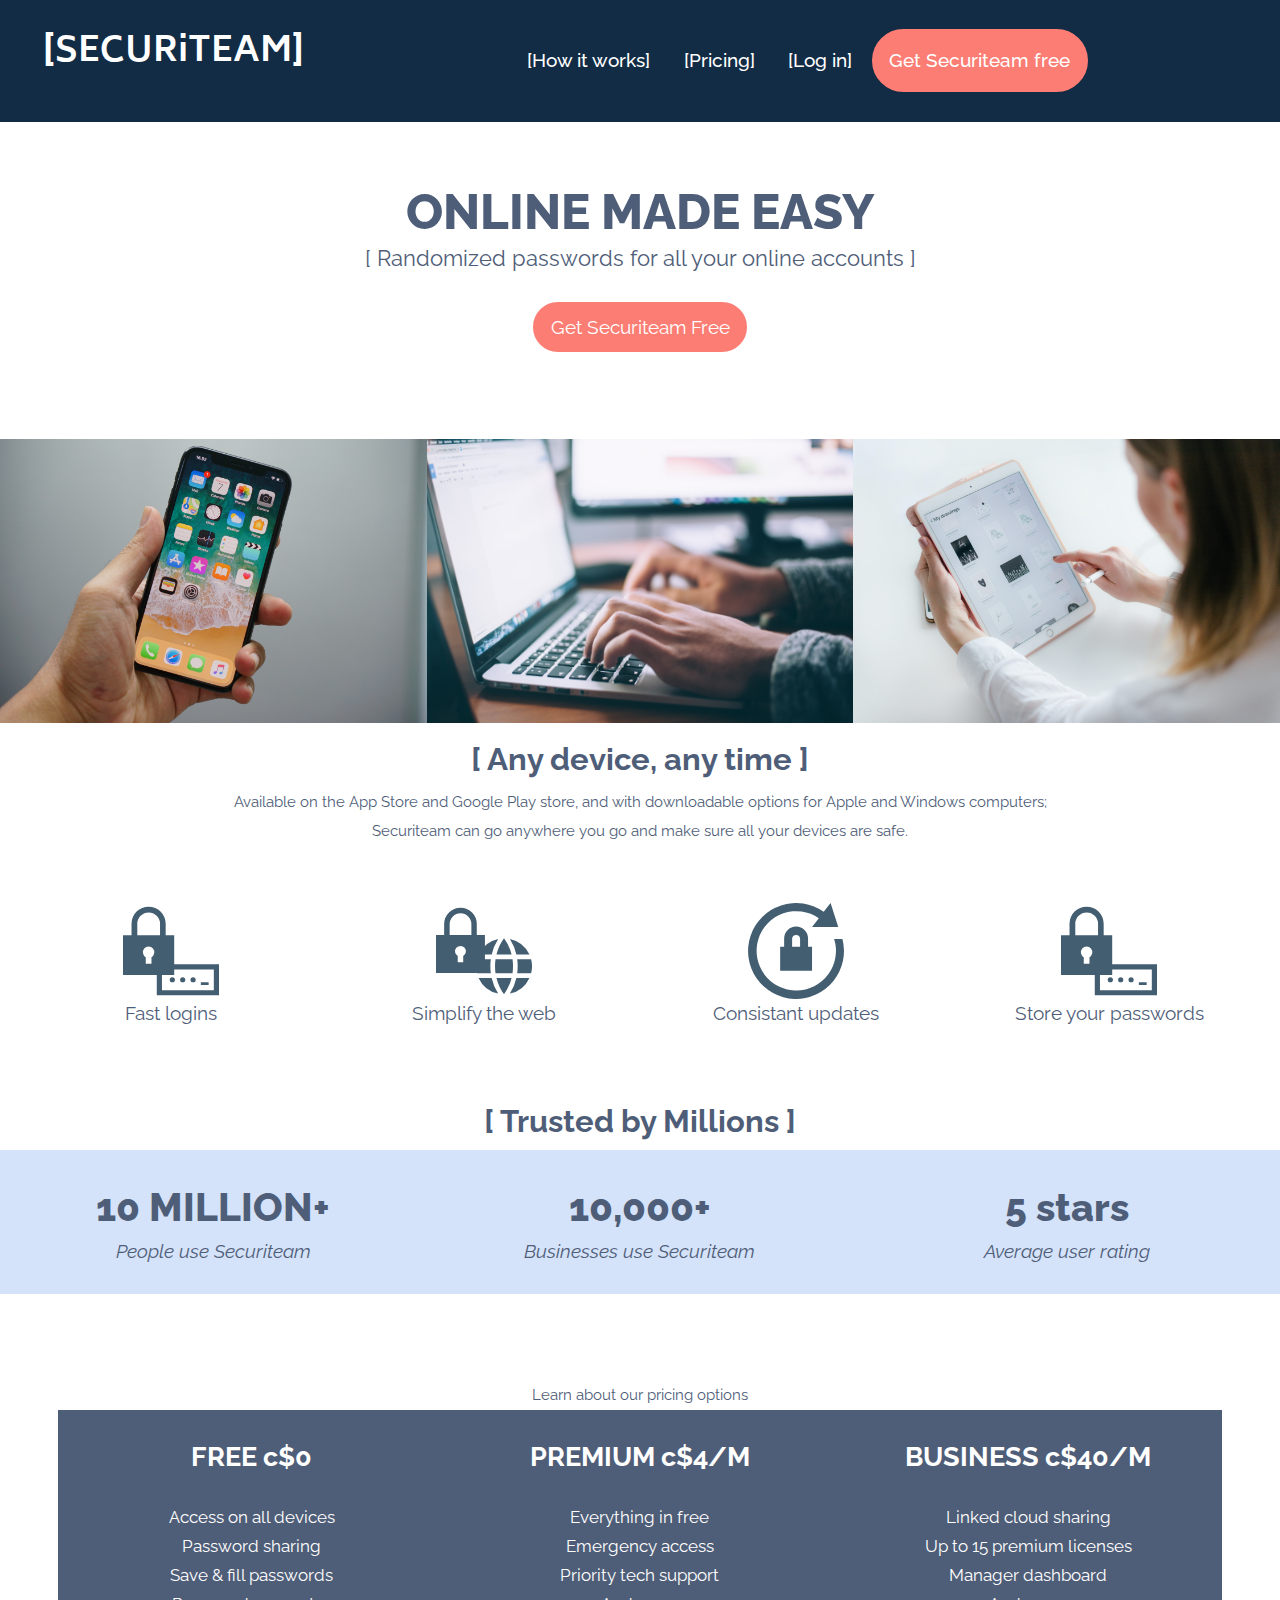
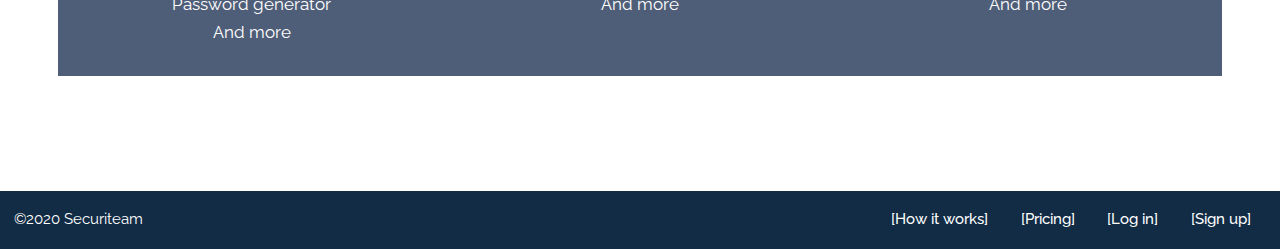
<file: index.html>
<!DOCTYPE html>
<html lang="en-ca">
<head>
  <meta charset="utf-8">
  <title>Homepage</title>
  <link href="css/modules.css" rel="stylesheet">
  <link href="css/grid.css" rel="stylesheet">
  <link href="css/type.css" rel="stylesheet">
  <link href="css/main.css" rel="stylesheet">
  <link href="https://fonts.googleapis.com/css?family=Biryani:400,900|Raleway:300,400,400i,500,700,700i,800,800i&display=swap" rel="stylesheet">
  <meta name="viewport" content="width=device-width,initial-scale=1">
</head>
<body>

  <ul class="skip-links">
    <li><a href="#main">Jump to main content</a></li>
    <li><a href="#nav">Jump to main navigation</a></li>
    <li><a href="#footer">Jump to footer</a></li>
  </ul>

  <header role="banner" class="text-center section-dark masthead grid push-2">
    <div class="island-1-2 toplogo unit xs-1 s-1 m-1-3 l-1-4">
      <h1 class="logo push pad-t-1-2 gutter exa"><a class="dec-rem current homepage" href="index.html">[SECURiTEAM]</a></h1>
    </div>
    <nav role="navigation" id="nav" tabindex="0" class="pad-t unit xs-1 s-1 m-2-3 l-3-4">
      <ul class="nav list-group list-group-inline">
        <li class="btn-ghost island-1-2"><a href="how-it-works.html">[How it works]</a></li>
        <li class="btn-ghost island-1-2"><a href="#">[Pricing]</a></li>
        <li class="btn-ghost island-1-2"><a href="#">[Log in]</a></li>
        <li class="firstbtn island-1-2 btn"><a class="signup" href="sign-up.html">Get Securiteam free</a></li>
      </ul>
    </nav>
  </header>

  <main role="main" id="main" tabindex="0">
    <div class="text-center push">
      <h2 class="ome nina push-0">ONLINE MADE EASY</h2>
      <h2 class="mega">[ Randomized passwords for all your online accounts ]</h2>
      <div class="push-2">
        <p class="btn"><a class="dec-rem" href="sign-up.html">Get Securiteam Free</a></p>
      </div>
    </div>

    <div class="grid pad-t">
      <img class="mid-row img-flex unit xs-1 s-1 m-1-3 l-1-3" src="images/iphone-hand.jpg" alt="" aria-details="devices">
      <img class="mid-row img-flex unit xs-1-2 s-1-2 m-1-3 l-1-3" src="images/mac-user.jpg" alt="" aria-details="devices">
      <img class="mid-row img-flex unit xs-1-2 s-1-2 m-1-3 l-1-3" src="images/ipad-woman.jpg" alt="" aria-details="devices">
    </div>

    <div id="devices" class="mid-para text-center island-1-2">
      <h3 class="peta push-1-4">[ Any device, any time ]</h3>
      <p class="micro push-0">Available on the App Store and Google Play store, and with downloadable options for Apple and Windows computers;</p>
      <p class="micro">Securiteam can go anywhere you go and make sure all your devices are safe.</p>
    </div>

    <div class="text-center island-1-2 push grid">
      <div class="unit xs-1-2 s-1-2 m-1-4 l-1-4">
        <i class="icon i-96"><img src="icons/password-management.svg" alt=""></i>
        <p>Fast logins</p>
      </div>
      <div class="unit xs-1-2 s-1-2 m-1-4 l-1-4">
        <i class="icon i-96"><img src="icons/secure-web.svg" alt=""></i>
        <p>Simplify the web</p>
      </div>
      <div class="unit xs-1-2 s-1-2 m-1-4 l-1-4">
        <i class="icon i-96"><img src="icons/updates.svg" alt=""></i>
        <p>Consistant updates</p>
      </div>
      <div class="unit xs-1-2 s-1-2 m-1-4 l-1-4">
        <i class="icon i-96"><img src="icons/password-management.svg" alt=""></i>
        <p>Store your passwords</p>
      </div>
    </div>

    <div class="text-center">
      <h3 class="peta push-1-4">[ Trusted by Millions ]</h3>
      <div class="grid">
        <div class="island unit xs-1 s-1 m-1-3 l-1-3 reviews">
          <h4 class="push-0 zetta">10 MILLION+</h4>
          <p class="push-0 reviewbody">People use Securiteam</p>
        </div>
        <div class="island unit xs-1 s-1 m-1-3 l-1-3 reviews">
          <h4 class="push-0 zetta">10,000+</h4>
          <p class="push-0 reviewbody">Businesses use Securiteam</p>
        </div>
        <div class="island unit xs-1 s-1 m-1-3 l-1-3 reviews">
          <h4 class="push-0 zetta">5 stars</h4>
          <p class="push-0 reviewbody">Average user rating</p>
        </div>
      </div>
    </div>

  </main>

  <section class="push-2 island-2">
    <div class="text-center">
      <p class="micro push-0 pad-t">Learn about our pricing options</p>
      <div class="grid pricing">
        <div class="island unit xs-1 s-1 m-1-3 l-1-3 pricing-option">
          <h5 class="tera"><strong>FREE</strong> c$0</h5>
          <ol class="push-0 list-group">
            <li class="milli">Access on all devices</li>
            <li class="milli">Password sharing</li>
            <li class="milli">Save & fill passwords</li>
            <li class="milli">Password generator</li>
            <li class="milli">And more</li>
          </ol>
        </div>
        <div class="island unit xs-1 s-1 m-1-3 l-1-3 pricing-option">
          <h5 class="tera"><strong>PREMIUM</strong> c$4/M</h5>
          <ol class="push-0 list-group">
            <li class="milli">Everything in free</li>
            <li class="milli">Emergency access</li>
            <li class="milli">Priority tech support</li>
            <li class="milli">And more</li>
          </ol>
        </div>
        <div class="island unit xs-1 s-1 m-1-3 l-1-3 pricing-option">
          <h5 class="tera"><strong>BUSINESS</strong> c$40/M</h5>
          <ol class="push-0 list-group">
            <li class="milli">Linked cloud sharing</li>
            <li class="milli">Up to 15 premium licenses</li>
            <li class="milli">Manager dashboard</li>
            <li class="milli">And more</li>
          </ol>
        </div>
      </div>
    </div>
  </section>

  <footer role="contentinfo" id="footer" tabindex="0" class="footer section-dark micro island-1-2 grid">
    <div class="unit xs-1 s-1 m-1-2 l-1-2">
      <p class="copyright push-0">©2020 Securiteam</p>
    </div>
    <nav class="nav-footer unit xs-1 s-1 m-1-2 l-1-2">
      <ul class="nav list-group list-group-inline">
        <li class="gutter-1-2"><a href="how-it-works.html">[How it works]</a></li>
        <li class="gutter-1-2"><a href="#">[Pricing]</a></li>
        <li class="gutter-1-2"><a href="#">[Log in]</a></li>
        <li class="gutter-1-2"><a href="sign-up.html">[Sign up]</a></li>
      </ul>
    </nav>
  </footer>

</body>
</html>
</file>
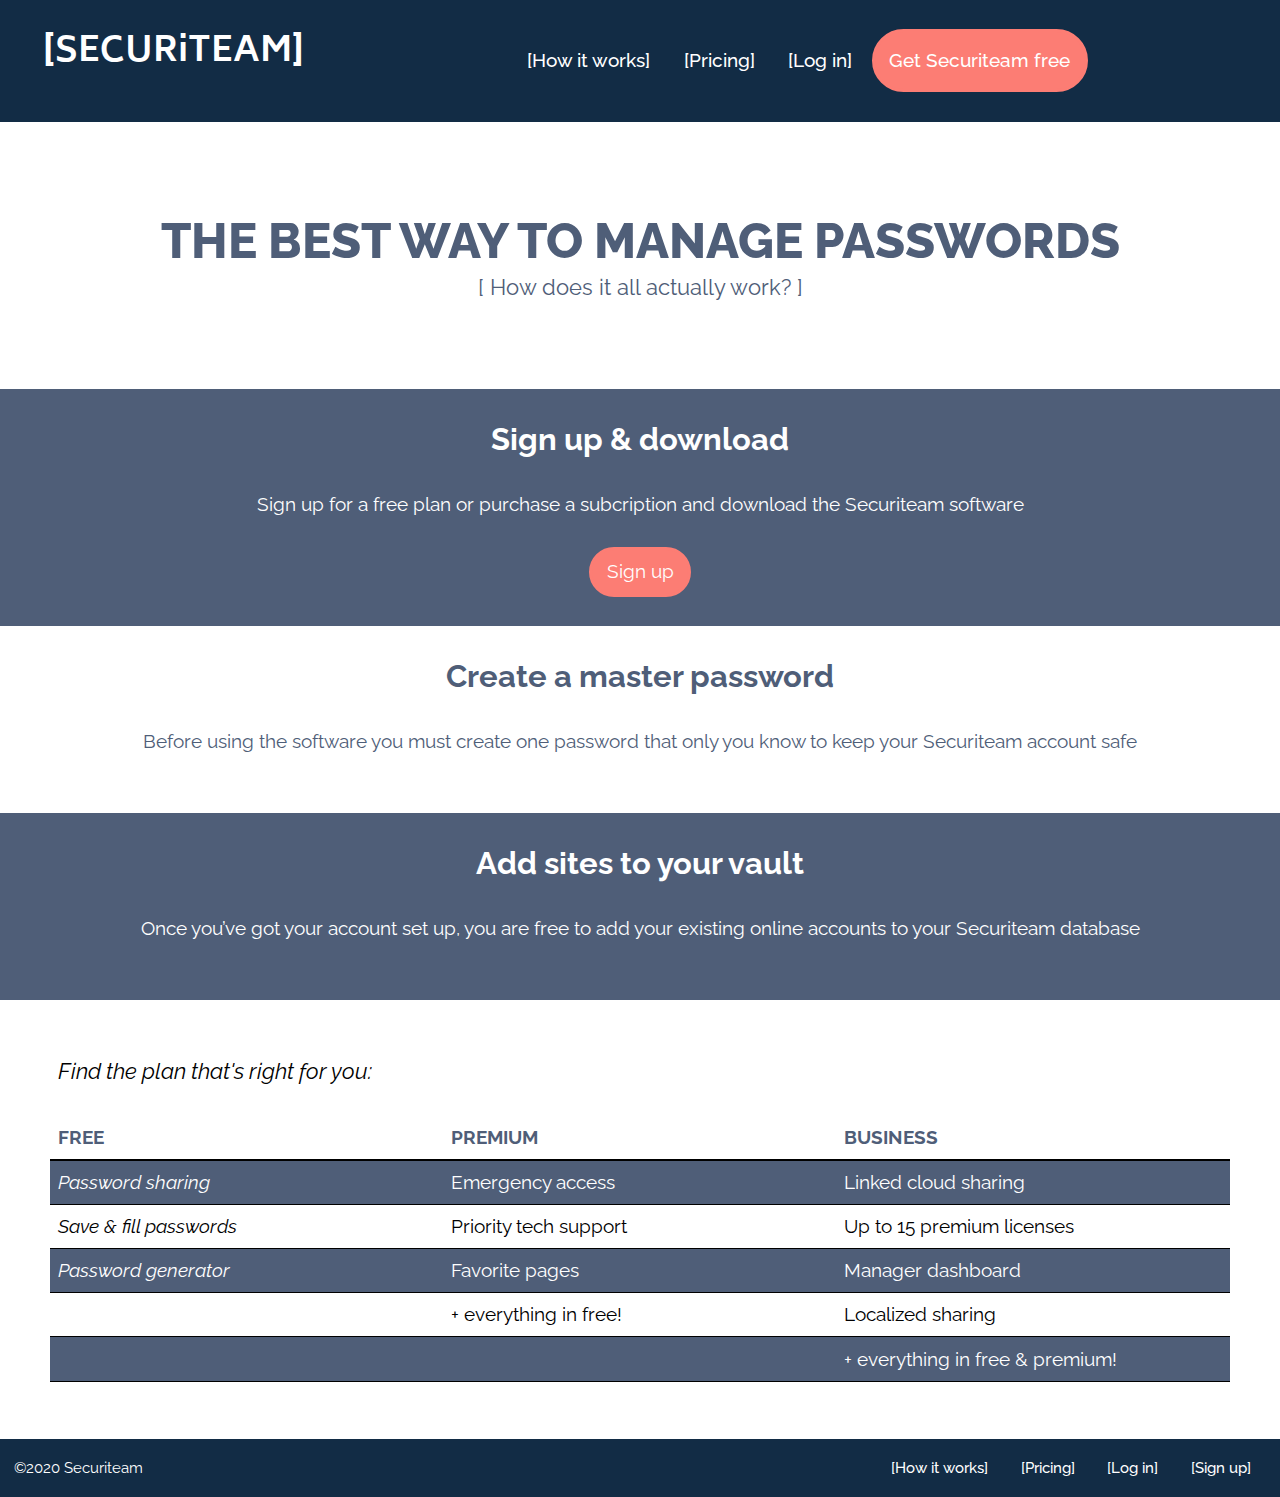
<file: how-it-works.html>
<!DOCTYPE html>
<html lang="en-ca">
<head>
  <meta charset="utf-8">
  <title>How it works</title>
  <link href="css/modules.css" rel="stylesheet">
  <link href="css/grid.css" rel="stylesheet">
  <link href="css/type.css" rel="stylesheet">
  <link href="css/main.css" rel="stylesheet">
  <link href="https://fonts.googleapis.com/css?family=Biryani:400,900|Raleway:300,400,400i,500,700,700i,800,800i&display=swap" rel="stylesheet">
  <meta name="viewport" content="width=device-width,initial-scale=1">
</head>
<body>

  <header role="banner" class="text-center section-dark masthead grid push-2">
    <div class="island-1-2 toplogo unit xs-1 s-1 m-1-3 l-1-4">
      <h1 class="logo push pad-t-1-2 gutter exa"><a class="dec-rem current homepage" href="index.html">[SECURiTEAM]</a></h1>
    </div>
    <nav role="navigation" class="pad-t unit xs-1 s-1 m-2-3 l-3-4">
      <ul class="nav list-group list-group-inline">
        <li class="btn-ghost island-1-2"><a href="how-it-works.html">[How it works]</a></li>
        <li class="btn-ghost island-1-2"><a href="#pricing">[Pricing]</a></li>
        <li class="btn-ghost island-1-2"><a href="#login">[Log in]</a></li>
        <li class="firstbtn island-1-2 btn"><a class="signup" href="sign-up.html">Get Securiteam free</a></li>
      </ul>
    </nav>
  </header>

  <main class="text-center">
    <div class="island push">
      <h2 class="ome nina push-0">THE BEST WAY TO MANAGE PASSWORDS</h2>
      <h2 class="mega">[ How does it all actually work? ]</h2>
    </div>
    <div>
      <div class="island blue-back">
        <h3 class="peta white">Sign up & download</h3>
        <p class="white">Sign up for a free plan or purchase a subcription and download the Securiteam software</p>
        <p class="btn"><a class="dec-rem" href="sign-up.html">Sign up</a></p>
      </div>
      <div class="island white-back">
        <h3 class="peta">Create a master password</h3>
        <p>Before using the software you must create one password that only you know to keep your Securiteam account safe</p>
      </div>
      <div class="island blue-back white">
        <h3 class="peta white">Add sites to your vault</h3>
        <p class="white">Once you’ve got your account set up, you are free to add your existing online accounts to your Securiteam database</p>
      </div>
    </div>

    <div class="pad-t-2 pad-b-2 gutter-2 table-wrapper scrollable">
      <table class="push-0">
        <caption class="mega">Find the plan that's right for you:</caption>
        <thead>
          <tr>
            <th class="free" scope="col">FREE</th>
            <th class="premium" scope="col">PREMIUM</th>
            <th class="business" scope="col">BUSINESS</th>
          </tr>
        </thead>
        <tbody>
          <tr>
            <th class="not-bold italic" scope="row">Password sharing</th>
            <td>Emergency access</td>
            <td>Linked cloud sharing</td>
          </tr>
          <tr>
            <th class="not-bold italic" scope="row">Save & fill passwords</th>
            <td>Priority tech support</td>
            <td>Up to 15 premium licenses</td>
          </tr>
          <tr>
            <th class="not-bold italic" scope="row">Password generator</th>
            <td>Favorite pages</td>
            <td>Manager dashboard</td>
          </tr>
          <tr>
            <th class="not-bold italic" scope="row"></th>
            <td>+ everything in free!</td>
            <td>Localized sharing</td>
          </tr>
          <tr>
            <th class="not-bold italic" scope="row"></th>
            <td></td>
            <td>+ everything in free & premium!</td>
          </tr>
        </tbody>
      </table>
    </div>

  </main>

  <footer class="footer section-dark micro island-1-2 grid">
    <div class="unit xs-1 s-1 m-1-2 l-1-2">
      <p class="copyright push-0">©2020 Securiteam</p>
    </div>
    <nav class="nav-footer unit xs-1 s-1 m-1-2 l-1-2">
      <ul class="nav list-group list-group-inline">
        <li class="gutter-1-2"><a href="tour.html">[How it works]</a></li>
        <li class="gutter-1-2"><a href="#">[Pricing]</a></li>
        <li class="gutter-1-2"><a href="#">[Log in]</a></li>
        <li class="gutter-1-2"><a href="sign-up.html">[Sign up]</a></li>
      </ul>
    </nav>
  </footer>

</body>
</html>
</file>
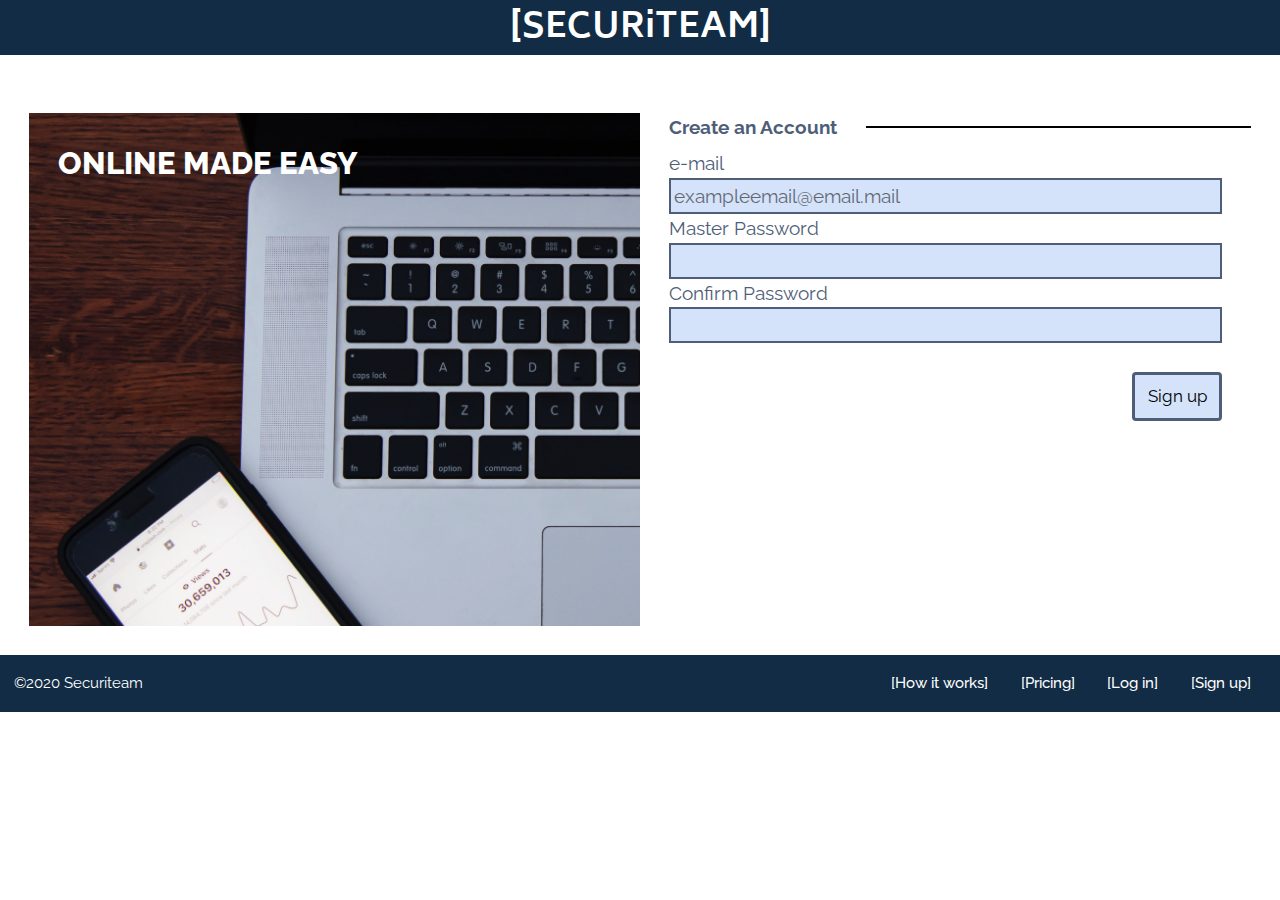
<file: sign-up.html>
<!DOCTYPE html>
<html lang="en-ca">
<head>
  <meta charset="utf-8">
  <title>Sign up</title>
  <link href="css/modules.css" rel="stylesheet">
  <link href="css/grid.css" rel="stylesheet">
  <link href="css/type.css" rel="stylesheet">
  <link href="css/main.css" rel="stylesheet">
  <link href="https://fonts.googleapis.com/css?family=Biryani:400,900|Raleway:300,400,400i,500,700,700i,800,800i&display=swap" rel="stylesheet">
  <meta name="viewport" content="width=device-width,initial-scale=1">
</head>
<body>

  <header class="section-dark masthead">
    <div>
      <h1><a class="logo dec-rem current homepage" href="index.html">[SECURiTEAM]</a></h1>
    </div>
  </header>

  <main>
    <div class="sign-up-page grid island">
      <div class="psr unit xs-0 s-0 m-1-2 l-1-2">
        <img class="simage img-flex" src="images/sign-up.jpg" alt="">
        <h2 class="ome white psa">ONLINE MADE EASY</h2>
      </div>
      <div class="unit xs-1 s-1 m-1-2 l-1-2">
        <fieldset class="max-length">
          <legend class="gutter">Create an Account</legend>
          <form class="push-0" method="POST" action="https://formspree.io/bren0241@algonquinlive.com">
            <div class="gutter">
              <label for="email">e-mail</label>
              <input id="email" type="email" placeholder="exampleemail@email.mail" name="email" required>
            </div>
            <div class="gutter">
              <label for="password">Master Password</label>
              <input id="password" type="password" required>
            </div>
            <div class="gutter">
              <label for="text">Confirm Password</label>
              <input id="text" type="text" required>
            </div>
            <div class="text-right island">
              <button class="endbtn btn-light milli" type="submit">Sign up</button>
            </div>
            <input type="hidden" name="_subject" value="submit">
          </form>
        </fieldset>
      </div>
    </div>
  </main>

  <footer class="footer section-dark micro island-1-2 grid">
    <div class="unit xs-1 s-1 m-1-2 l-1-2">
      <p class="copyright push-0">©2020 Securiteam</p>
    </div>
    <nav class="nav-footer unit xs-1 s-1 m-1-2 l-1-2">
      <ul class="nav list-group list-group-inline">
        <li class="gutter-1-2"><a href="tour.html">[How it works]</a></li>
        <li class="gutter-1-2"><a href="#">[Pricing]</a></li>
        <li class="gutter-1-2"><a href="#">[Log in]</a></li>
        <li class="gutter-1-2"><a href="sign-up.html">[Sign up]</a></li>
      </ul>
    </nav>
  </footer>

</body>
</html>
</file>
<file: css/modules.css>
/*
 * Modulifier || Code released under the UNLICENSE
 * Code under other copyrights & licenses listed below.
 * https://modulifier.web-dev.tools/#responsive;images;list-group;embed;media-object;icons;hidden;positioning;nice-lists;forms;buttons;accessibility;print
 */

@-moz-viewport { width: device-width; scale: 1; }
@-ms-viewport { width: device-width; scale: 1; }
@-o-viewport { width: device-width; scale: 1; }
@-webkit-viewport { width: device-width; scale: 1; }
@viewport { width: device-width; scale: 1; }

html {
  box-sizing: border-box;
  -moz-text-size-adjust: 100%;
  -ms-text-size-adjust: 100%;
  -webkit-text-size-adjust: 100%;
  text-size-adjust: 100%;
}

*, *::before, *::after {
  box-sizing: inherit;
}

body {
  margin: 0;
}

article,
aside,
details,
figcaption,
figure,
footer,
header,
main,
menu,
nav,
section,
summary {
  display: block;
}

audio,
canvas,
progress,
video {
  display: inline-block;
  vertical-align: baseline;
}

template {
  display: none;
}

details {
  cursor: pointer;
}

audio:not([controls]) {
  display: none;
  height: 0;
}

a,
area,
button,
input,
label,
select,
textarea,
[tabindex] {
  -ms-touch-action: manipulation;
  touch-action: manipulation;
}

img {
  border: 0;
}

.img-flex,
.img-flex img {
  display: block;
  width: 100%;
}

svg {
  fill: currentColor;
}

svg:not(:root) {
  overflow: hidden;
}

svg.img-flex {
  width: 100%;
  height: 100%;
}

.image-replacement, .ir {
  overflow: hidden;
  direction: ltr;
  text-align: left;
  text-indent: 100%;
  white-space: nowrap;
}

.list-group, .list-group-inline, .list-group--inline {
  padding-left: 0;
  list-style-type: none;
}

.list-group > dd {
  margin-left: 0;
}

.list-group-inline::before,
.list-group-inline::after,
.list-group--inline::before,
.list-group--inline::after {
  content: "";
  display: table;
}

.list-group-inline::after,
.list-group--inline::after {
  clear: both;
}

.list-group-inline > li,
.list-group--inline > li {
  display: inline-block;
}

.list-group-inline > dt,
.list-group--inline > dt {
  clear: left;
  float: left;
  width: 11em;
}

.list-group-inline > dd,
.list-group--inline > dd {
  float: left;
  min-width: 12em;
}

.embed {
  margin-left: 0;
  margin-right: 0;
  overflow: hidden;
  position: relative;
  width: 100%;
}

.embed-1by1, .embed--1by1 {
  padding-top: 100%; /* Square */
}

.embed-4by3, .embed--4by3 {
  padding-top: 75%; /* Traditional TV/computer screens */
}

.embed-iso216, .embed--iso216 {
  padding-top: 70.92%; /* A-standard paper sizes */
}

.embed-3by2, .embed--3by2 {
  padding-top: 66.6%; /* Classic 35 mm film & most digital photos, landscape */
}

.embed-2by3, .embed--2by3 {
  padding-top: 150%; /* Classic 35 mm film & most digital photos, portrait */
}

.embed-golden, .embed--golden {
  padding-top: 61.8%; /* The Golden Ratio */
}

.embed-16by9, .embed--16by9 {
  padding-top: 56.25%; /* HD TV */
}

.embed-185by100, .embed--185by100 {
  padding-top: 54.05%; /* Common widescreen cinema */
}

.embed-24by10, .embed--24by10 {
  padding-top: 41.667%; /* Widescreen cinema: 2.4:1 */
}

.embed-3by1, .embed--3by1 {
  padding-top: 33.3333%; /* Panorama photos */
}

.embed-4by1, .embed--4by1 {
  padding-top: 25%; /* Polyvision */
}

.embed-5by1, .embed--5by1 {
  padding-top: 20%; /* Really wide... */
}

.embed-item, .embed__item {
  min-height: 100%;
  left: 0;
  position: absolute;
  top: 0;
  width: 100%;
}

.media {
  overflow: hidden;
}

.media-img, .media__img {
  float: left;
}

.media-img-reversed, .media__img--reversed {
  float: right;
}

.media-img-stacked, .media__img--stacked {
  float: none;
}

.media-body, .media__body {
  overflow: hidden;
  min-width: 12em; /* Slightly less than 200px, responsiveness built in */
}

.icon {
  display: inline-block;
  position: relative;
  background: transparent none no-repeat center center;
  background-size: contain;
  vertical-align: middle;
}

.i-16, .i--16 {
  height: 16px;
  width: 16px;
}

.i-18, .i--18 {
  height: 18px;
  width: 18px;
}

.i-20, .i--20 {
  height: 20px;
  width: 20px;
}

.i-24, .i--24 {
  height: 24px;
  width: 24px;
}

.i-32, .i--32 {
  height: 32px;
  width: 32px;
}

.i-48, .i--48 {
  height: 48px;
  width: 48px;
}

.i-64, .i--64 {
  height: 64px;
  width: 64px;
}

.i-96, .i--96 {
  height: 96px;
  width: 96px;
}

.i-128, .i--128 {
  height: 128px;
  width: 128px;
}

.i-192, .i--192 {
  height: 192px;
  width: 192px;
}

.i-256, .i--256 {
  height: 256px;
  width: 256px;
}

.icon img,
.icon svg {
  left: 0;
  height: 100%;
  position: absolute;
  top: 0;
  width: 100%;
  fill: currentColor;
}

.icon-label {
  vertical-align: middle;
}

.icon-link,
.icon-link:focus,
.icon-link:hover {
  text-decoration: none;
}

[hidden], .hidden {
  /* stylelint-disable declaration-no-important */
  display: none !important;
  visibility: hidden !important;
  /* stylelint-enable */
}

.visually-hidden {
  height: 1px;
  margin: -1px;
  overflow: hidden;
  padding: 0;
  position: absolute;
  width: 1px;
  border: 0;
  clip: rect(0 0 0 0);
  clip-path: inset(50%);
}

.visually-hidden.focusable:active, .visually-hidden.focusable:focus {
  height: auto;
  margin: 0;
  overflow: visible;
  position: static;
  width: auto;
  clip: auto;
  clip-path: none;
}

.invisible {
  visibility: hidden;
}

.chop,
.crop {
  overflow: hidden;
}

.truncate {
  max-width: 100%;
  overflow: hidden;
  width: 100%;
  text-overflow: ellipsis;
  white-space: nowrap;
}

.scrollable {
  max-width: 100%;
  overflow-x: auto;
  overflow-y: hidden;
  -webkit-overflow-scrolling: touch;
}

.flex-row {
  display: -webkit-flex;
  display: -ms-flexbox;
  display: flex;
}

.flex-justify {
  -webkit-justify-content: space-between;
  -ms-flex-pack: space-between;
  justify-content: space-between;
}

.flex-align-center {
  -webkit-align-items: center;
  -ms-flex-align: center;
  align-items: center;
}

.center-text,
.center-flow {
  text-align: center;
}

.center-block {
  margin-left: auto;
  margin-right: auto;
}

.no-auto-margins,
.not-centered {
  /* stylelint-disable declaration-no-important */
  margin-left: 0 !important;
  margin-right: 0 !important;
  /* stylelint-enable */
}

.center-content,
.center-content-vertical,
.center-contents,
.center-contents-vertical {
  display: -webkit-flex;
  display: -ms-flexbox;
  display: flex;
  -webkit-justify-content: center;
  -ms-flex-pack: center;
  justify-content: center;
  -webkit-align-items: center;
  -ms-flex-align: center;
  align-items: center;
  -webkit-align-content: center;
  -ms-flex-line-pack: center;
  align-content: center;
  -webkit-flex-direction: column wrap;
  -ms-flex-direction: column wrap;
  flex-flow: column wrap;
}

.center-content-start,
.center-content-vertical-start,
.center-contents-start,
.center-contents-vertical-start {
  display: -webkit-flex;
  display: -ms-flexbox;
  display: flex;
  -webkit-justify-content: center;
  -ms-flex-pack: center;
  justify-content: center;
  -webkit-flex-direction: column wrap;
  -ms-flex-direction: column wrap;
  flex-flow: column wrap;
}

.center-content-horizontal,
.center-contents-horizontal {
  display: -webkit-flex;
  display: -ms-flexbox;
  display: flex;
  -webkit-justify-content: center;
  -ms-flex-pack: center;
  justify-content: center;
  -webkit-align-items: center;
  -ms-flex-align: center;
  align-items: center;
  -webkit-align-content: center;
  -ms-flex-line-pack: center;
  align-content: center;
  -webkit-flex-direction: row wrap;
  -ms-flex-direction: row wrap;
  flex-flow: row wrap;
}

.clearfix::after {
  content: " ";
  display: block;
  clear: both;
}

.left {
  float: left;
}

.right {
  float: right;
}

.inline {
  display: inline;
}

.block {
  display: block;
}

.inline-block, .ib {
  display: inline-block;
}

.valign-top {
  vertical-align: top;
}

.valign-bottom {
  vertical-align: bottom;
}

.valign-middle {
  vertical-align: middle;
}

.fixed {
  position: fixed;
}

.relative {
  position: relative;
}

[class*="pin-"],
.absolute {
  position: absolute;
}

.static {
  position: static;
}

.zindex-1 {
  z-index: 1;
}

.zindex-2 {
  z-index: 2;
}

.zindex-3 {
  z-index: 3;
}

.zindex-1000 {
  z-index: 1000;
}

.pin-top-left,
.pin-left-top,
.pin-tl,
.pin-lt {
  top: 0;
  left: 0;
}

.pin-top-right,
.pin-right-top,
.pin-tr,
.pin-rt {
  top: 0;
  right: 0;
}

.pin-bottom-left,
.pin-left-bottom,
.pin-bl,
.pin-lb {
  bottom: 0;
  left: 0;
}

.pin-bottom-right,
.pin-right-bottom,
.pin-br,
.pin-rb {
  bottom: 0;
  right: 0;
}

.pin-top-center,
.pin-center-top,
.pin-tc,
.pin-ct {
  left: 50%;
  top: 0;
  transform: translateX(-50%);
}

.pin-bottom-center,
.pin-center-bottom,
.pin-bc,
.pin-cb {
  bottom: 0;
  left: 50%;
  transform: translateX(-50%);
}

.pin-center-left,
.pin-left-center,
.pin-cl,
.pin-lc {
  left: 0;
  top: 50%;
  transform: translateY(-50%);
}

.pin-center-right,
.pin-right-center,
.pin-cr,
.pin-rc {
  right: 0;
  top: 50%;
  transform: translateY(-50%);
}

.pin-center, .pin-c {
  left: 50%;
  top: 50%;
  transform: translate(-50%, -50%);
}

.width-quarter, .w-1-4 {
  width: 25%;
}

.width-half, .w-1-2 {
  width: 50%;
}

.width-full, .w-1 {
  width: 100%;
}

.height-quarter, .h-1-4 {
  height: 25%;
}

.height-half, .h-1-2 {
  height: 50%;
}

.height-full, .h-1 {
  height: 100%;
}

.height-win-quarter, .h-w-1-4 {
  height: 25vh;
  max-height: 46em;
}

.height-win-half, .h-w-1-2 {
  height: 50vh;
  max-height: 46em;
}

.height-win-full, .h-w-1 {
  height: 100vh;
  max-height: 46em;
}

ul {
  list-style-type: none;
}

ul > li::before {
  content: "·";
  float: left;
  margin-left: -1.6em;
  width: 1.3em;
  text-align: right;
}

ol {
  counter-reset: ol-simple-numbers;
  list-style-type: none;
}

ol > li::before {
  float: left;
  margin-left: -1.6em;
  width: 1.3em;
  counter-increment: ol-simple-numbers;
  content: counter(ol-simple-numbers);
  text-align: right;
}

.list-group > li::before,
.list-group-inline > li::before,
.list-group--inline > li::before {
  content: none;
}

/* stylelint-disable no-descending-specificity */

/*
 * (c) Nicolas Gallagher and Jonathan Neal of Normalize.css || MIT License
 *     https://necolas.github.io/normalize.css/
 */

button,
input,
optgroup,
select,
textarea {
  color: inherit;
  font: inherit;
  margin: 0;
}

button,
input {
  overflow: visible;
}

button,
select {
  text-transform: none;
}

button,
html [type="button"],
[type="reset"],
[type="submit"] {
  -webkit-appearance: button;
  cursor: pointer;
}

button[disabled],
html input[disabled] {
  cursor: default;
}

button::-moz-focus-inner,
input::-moz-focus-inner {
  border: 0;
  padding: 0;
}

[type="checkbox"],
[type="radio"] {
  opacity: 0;
  position: absolute;
  height: 1px;
  width: 1px;
}

[type="number"]::-webkit-inner-spin-button,
[type="number"]::-webkit-outer-spin-button {
  height: auto;
}

[type="search"]::-webkit-search-cancel-button,
[type="search"]::-webkit-search-decoration {
  -webkit-appearance: none;
}

fieldset {
  padding-left: 0;
  padding-right: 0;

  border: 0;
  border-top: 2px solid #666;
}

legend {
  color: inherit;
  display: table;
  max-width: 100%;
  padding: 0 .3em 0 0;
  white-space: normal;

  border: 0;

  font-weight: bold;
}

optgroup {
  font-weight: bold;
}

::-webkit-input-placeholder {
  color: inherit;
  opacity: .54;
}

::-webkit-file-upload-button {
  -webkit-appearance: button;
  font: inherit;
}

/* End Normalize.css code */

label,
.label-block {
  display: block;
  cursor: pointer;
}

[type="checkbox"] + label,
[type="radio"] + label,
.label-inline {
  display: inline-block;
}

input:not([type]),
[type="text"],
[type="number"],
[type="search"],
[type="url"],
[type="email"],
[type="password"],
[type="tel"],
[type="datetime-local"],
[type="month"],
[type="week"],
[type="date"],
[type="time"],
[type="range"],
select,
textarea {
  -moz-appearance: none;
  -webkit-appearance: none;
  appearance: none;
}

input,
textarea {
  display: block;
  width: 100%;

  background-color: #fff;
  border: 2px solid #666;
  border-radius: 0;
}

label {
  vertical-align: middle;
}

textarea {
  max-width: 100%;
  min-height: 4em;
  overflow: auto;
}

[type="color"] {
  display: inline-block;
  width: 2em;
}

select {
  display: block;
  width: 100%;

  background-image: url("data:image/svg+xml,%3Csvg xmlns='http://www.w3.org/2000/svg' width='256' height='256' viewBox='0 0 256 256'%3E%3Cpath fill='none' stroke='%23000' stroke-miterlimit='10' stroke-width='70' d='M36.3 82.1l91.9 91.8 91.5-91.8'/%3E%3C/svg%3E");
  background-repeat: no-repeat;
  background-position: calc(100% - .4em) center;
  background-size: 18px auto;
  background-color: #fff;
  border: 2px solid #666;
  border-radius: 0;
}

[type="checkbox"] + label::before {
  content: " ";
  display: inline-block;
  height: 1.8em;
  margin-right: .3em;
  position: relative;
  vertical-align: middle;
  top: -.1em;
  width: 1.8em;

  background-color: #fff;
  background-size: cover;
  border: 2px solid #666;

  line-height: inherit;
}

[type="checkbox"]:checked + label::before {
  background-image: url("data:image/svg+xml,%3Csvg xmlns='http://www.w3.org/2000/svg' width='256' height='256' viewBox='0 0 256 256'%3E%3Cpath fill='none' stroke='%23000' stroke-miterlimit='10' stroke-width='50' d='M49.9 130.1l50.8 50.7L206.1 75.2'/%3E%3C/svg%3E");
}

[type="checkbox"]:focus + label::before {
  outline: 3px solid #000;
  z-index: 1000;
}

[type="radio"] + label::before {
  content: " ";
  display: inline-block;
  height: 1.8em;
  margin-right: .3em;
  position: relative;
  vertical-align: middle;
  top: -.1em;
  width: 1.8em;

  background-color: #fff;
  background-size: cover;
  border: 2px solid #666;
  border-radius: 50%;

  line-height: inherit;
}

[type="radio"]:checked + label::before {
  background-image: url("data:image/svg+xml,%3Csvg xmlns='http://www.w3.org/2000/svg' width='256' height='256' viewBox='0 0 256 256'%3E%3Ccircle cx='128' cy='128' r='70.4'/%3E%3C/svg%3E");
}

[type="radio"]:focus + label::before,
[type="radio"] + label:focus::before {
  box-shadow: 0 0 0 3px #000;
  z-index: 1000;
}

[type="range"] {
  border: 0;
  background-color: #fff;
}

[type="range"]::-webkit-slider-runnable-track {
  height: 6px;

  -webkit-appearance: none;
  appearance: none;
  background-color: #ccc;
  border: 0;
  border-radius: 3px;
}

[type="range"]:active::-webkit-slider-runnable-track {
  background-color: #ccc;
}

[type="range"]::-moz-range-track {
  height: 6px;

  -moz-appearance: none;
  appearance: none;
  background-color: #ccc;
  border: 0;
  border-radius: 3px;
}

[type="range"]:active::-moz-range-track {
  background-color: #ccc;
}

[type="range"]::-ms-track {
  height: 6px;

  -ms-appearance: none;
  appearance: none;
  background-color: #ccc;
  border: 0;
  border-radius: 3px;
}

[type="range"]:active::-ms-track {
  background-color: #ccc;
}

[type="range"]::-webkit-slider-thumb {
  margin-top: -4px;
  height: 16px;
  width: 16px;

  -webkit-appearance: none;
  appearance: none;
  background-color: #000;
  border: none;
  border-radius: 50%;
}

[type="range"]:hover::-webkit-slider-thumb {
  background-color: #000;
}

[type="range"]:active::-webkit-slider-thumb {
  background-color: #000;
}

[type="range"]::-moz-range-thumb {
  margin-top: -4px;
  height: 16px;
  width: 16px;

  -webkit-appearance: none;
  appearance: none;
  background-color: #000;
  border: none;
  border-radius: 50%;
}

[type="range"]:hover::-moz-range-thumb {
  background-color: #000;
}

[type="range"]:active::-moz-range-thumb {
  background-color: #000;
}

[type="range"]::-ms-thumb {
  margin-top: -4px;
  height: 16px;
  width: 16px;

  -webkit-appearance: none;
  appearance: none;
  background-color: #000;
  border: none;
  border-radius: 50%;
}

[type="range"]:hover::-ms-thumb {
  background-color: #000;
}

[type="range"]:active::-ms-thumb {
  background-color: #000;
}

[type="checkbox"].hide-custom-input + label::before,
[type="checkbox"] + .hide-custom-input::before,
[type="radio"].hide-custom-input + label::before,
[type="radio"] + .hide-custom-input::before {
  content: none;
  display: none;
}

/* stylelint-enable */

.link-box {
  display: block;
  text-decoration: none;
}

/* stylelint-disable no-descending-specificity */

button,
.btn {
  cursor: pointer;
  display: inline-block;
  margin: 0;
  overflow: visible;
  padding: .375em .75em .42em;
  -webkit-appearance: none;
  -moz-appearance: none;
  appearance: none;
  background-color: #333;
  border-radius: 4px;
  border: 3px solid #333;
  color: #fff;
  font: inherit;
  text-decoration: none;
  text-transform: none;
}

button::-moz-focus-inner {
  border: 0;
  padding: 0;
}

/* stylelint-enable */

button:focus,
button:hover,
.btn:focus,
.btn:hover {
  background-color: #000;
  border-color: #000;
  color: #fff;
}

button[disabled] {
  cursor: default;
}

.btn-light, .btn--light {
  background-color: #e2e2e2;
  border-color: #e2e2e2;
  color: #000;
}

.btn-light:focus,
.btn-light:hover,
.btn--light:focus,
.btn--light:hover {
  background-color: #666;
  border-color: #666;
  color: #fff;
}

.btn-ghost,
.btn--ghost {
  background-color: transparent;
  border-color: #333;
  color: #000;
}

.btn-ghost:focus,
.btn-ghost:hover,
.btn--ghost:focus,
.btn--ghost:hover {
  background-color: #e2e2e2;
  border-color: #000;
  color: #000;
}

.btn-link {
  display: inline;
  padding: 0;
  background-color: transparent;
  border-radius: 0;
  border: 0;
  color: inherit;
}

.btn-link:focus,
.btn-link:hover {
  background-color: transparent;
  color: inherit;
}

a:hover, a:active {
  outline: none;
}

a:focus,
[tabindex="0"]:focus,
details:focus,
summary:focus,
input:focus,
textarea:focus,
button:focus,
select:focus {
  outline: 3px solid #000;
  outline-offset: 0;
}

a:focus, [tabindex="0"]:focus {
  outline-offset: 3px;
}

.skip-links {
  margin: 0;
  padding: 0;
  list-style-type: none;
}

.skip-links > li::before {
  content: none; /* Remove the bullets if nice lists is selected */
}

.skip-links a,
.skip-links button {
  padding: .5em .75em;
  position: absolute;
  top: -10em;
  z-index: 10000; /* To make sure they're always on top */
  background-color: #000;
  border: 0;
  color: #fff;
  font-size: 1.125rem;
  font-weight: bold;
  text-decoration: none;
}

.skip-links a:focus,
.skip-links button:focus {
  outline-offset: 3px;
  top: 0;
}

[aria-busy="true"] {
  cursor: progress;
}

[aria-controls] {
  cursor: pointer;
}

[aria-disabled] {
  cursor: default;
}

.print-only {
  display: none;
  visibility: hidden;
}

.page-break-before {
  page-break-before: always;
}

.page-break-after {
  page-break-after: always;
}

.no-page-break-inside {
  page-break-inside: avoid;
}

@media print {

  /* stylelint-disable declaration-no-important */

  .no-print {
    display: none !important;
    visibility: hidden !important;
  }

  .print-only,
  .force-print {
    display: block !important;
    visibility: visible !important;
  }

  /* stylelint-enable */

  .visually-hidden.force-print {
    height: auto;
    margin: 0;
    overflow: visible;
    padding: 0;
    position: static;
    width: auto;
    border: 0;
    clip: initial;
    clip-path: none;
  }

  /*
   * (c) Fabien Sa || MIT License
   *     http://bafs.github.io/Gutenberg/
   */

  table,
  blockquote,
  pre,
  code,
  figure,
  li,
  hr,
  ul,
  ol,
  a,
  tr {
    page-break-inside: avoid;
  }

  h1, h2, h3, h4, h5, h6, p, a {
    orphans: 3;
    widows: 3;
  }

  h1,
  h2,
  h3,
  h4,
  h5,
  h6 {
    page-break-after: avoid;
    page-break-inside: avoid;
  }

  h1 + p,
  h2 + p,
  h3 + p,
  h4 + p,
  h5 + p,
  h6 + p {
    page-break-before: avoid;
  }

  img {
    page-break-after: auto;
    page-break-before: auto;
    page-break-inside: avoid;
  }

  /* stylelint-disable declaration-no-important */

  pre {
    white-space: pre-wrap !important;
    word-wrap: break-word;
  }

  /* stylelint-enable */

  /* End Gutenberg code */

  /*
   * (c) HTML5 Boilerplate || MIT License
   *     https://html5boilerplate.com/
   */

  /* stylelint-disable declaration-no-important */

  *, *::before, *::after, *::first-letter, *::first-line {
    background: none transparent !important;
    color: #000 !important;
    box-shadow: none !important;
    text-shadow: none !important;
  }

  /* stylelint-enable */

  a, a:visited {
    text-decoration: underline;
  }

  a[href]::after {
    content: " (" attr(href) ")";
  }

  abbr[title]::after {
    content: " (" attr(title) ")";
  }

  a[href^="#"]::after,
  a[href^="javascript:"]::after,
  a.no-print-href::after,
  a.href-no-print::after {
    content: "";
  }

  thead {
    display: table-header-group;
  }

  /* End HTML5 Boilerplate code */

}
</file>
<file: css/grid.css>
/*
  Gridifier || Code released under the UNLICENSE
  https://gridifier.web-dev.tools/#xs,4,0,0,0;s,4,25,0,0;m,4,38,1,1;l,4,60,1,1
*/

.grid {
  margin: 0;
  padding: 0;
  letter-spacing: -.31em;
  text-rendering: optimizeSpeed;
  display: -webkit-flex;
  display: -ms-flexbox;
  display: flex;
  -webkit-flex-flow: row wrap;
  -ms-flex-flow: row wrap;
  flex-flow: row wrap;
}

.grid-bottom {
  -webkit-align-items: flex-end;
  -ms-align-items: flex-end;
  align-items: flex-end;
}

.grid-middle {
  -webkit-align-items: center;
  -ms-align-items: center;
  align-items: center;
}

.grid-stretch {
  -webkit-align-items: stretch;
  -ms-align-items: stretch;
  align-items: stretch;
}

.opera-only :-o-prefocus,
.grid {
  word-spacing: -.43em;
}

.unit {
  letter-spacing: normal;
  text-rendering: auto;
  vertical-align: top;
  word-spacing: normal;
  display: inline-block;
  visibility: visible;
}

.grid-bottom .unit {
  vertical-align: bottom;
}

.grid-middle .unit {
  vertical-align: middle;
}

[class*="unit-push-"],
[class*="unit-pull-"] {
  position: relative;
}

.unit-content-distribute {
  display: -ms-flexbox;
  display: -webkit-flex;
  display: flex;
  -ms-flex-direction: column;
  -webkit-flex-direction: column;
  flex-direction: column;
  -ms-flex-pack: justify;
  -webkit-justify-content: space-between;
  justify-content: space-between;
}

.unit-content-center,
.unit-content-center-vertical {
  display: -webkit-flex;
  display: -ms-flexbox;
  display: flex;
  -webkit-justify-content: center;
  -ms-flex-pack: center;
  justify-content: center;
  -webkit-align-items: center;
  -ms-flex-align: center;
  align-items: center;
  -webkit-align-content: center;
  -ms-flex-line-pack: center;
  align-content: center;
  -webkit-flex-direction: column wrap;
  -ms-flex-direction: column wrap;
  flex-flow: column wrap;
}

.unit-content-center-horizontal {
  display: -webkit-flex;
  display: -ms-flexbox;
  display: flex;
  -webkit-justify-content: center;
  -ms-flex-pack: center;
  justify-content: center;
  -webkit-align-items: center;
  -ms-flex-align: center;
  align-items: center;
  -webkit-align-content: center;
  -ms-flex-line-pack: center;
  align-content: center;
  -webkit-flex-direction: row wrap;
  -ms-flex-direction: row wrap;
  flex-flow: row wrap;
}

.content-fill,
.content-stretch {
  -ms-flex-grow: 2;
  -webkit-flex-grow: 2;
  flex-grow: 2;
  max-width: 100%; /* @bugfix: IE 10, 11 */
}

.content-shrink {
  -ms-align-self: center;
  -webkit-align-self: center;
  align-self: center;
}

.unit-xs-hidden,
.xs-0 {
  display: none;
  visibility: hidden;
}

.unit-xs-centered {
  margin: 0 auto;
}

.unit-xs-1,
.xs-1 {
  display: block;
  visibility: visible;
  width: 100%;
}

.unit-xs-1-2,
.xs-1-2 {
  width: 50%;
}

.unit-xs-1-3,
.xs-1-3 {
  width: 33.3333%;
}

.unit-xs-2-3,
.xs-2-3 {
  width: 66.6667%;
}

.unit-xs-1-4,
.xs-1-4 {
  width: 25%;
}

.unit-xs-3-4,
.xs-3-4 {
  width: 75%;
}

.unit-xs-1-2,
.xs-1-2,
.unit-xs-1-3,
.xs-1-3,
.unit-xs-2-3,
.xs-2-3,
.unit-xs-1-4,
.xs-1-4,
.unit-xs-3-4,
.xs-3-4 {
  display: inline-block;
  visibility: visible;
}

.unit-xs-1-2[class*="-content-"],
.xs-1-2[class*="-content-"],
.unit-xs-1-3[class*="-content-"],
.xs-1-3[class*="-content-"],
.unit-xs-2-3[class*="-content-"],
.xs-2-3[class*="-content-"],
.unit-xs-1-4[class*="-content-"],
.xs-1-4[class*="-content-"],
.unit-xs-3-4[class*="-content-"],
.xs-3-4[class*="-content-"] {
  display: -webkit-flex;
  display: -ms-flexbox;
  display: flex;
}

.unit-xs-content-distribute,
.xs-content-distribute {
  display: -ms-flexbox;
  display: -webkit-flex;
  display: flex;
  -ms-flex-direction: column;
  -webkit-flex-direction: column;
  flex-direction: column;
  -ms-flex-pack: justify;
  -webkit-justify-content: space-between;
  justify-content: space-between;
}

.unit-xs-content-center,
.unit-xs-content-center-vertical {
  display: -webkit-flex;
  display: -ms-flexbox;
  display: flex;
  -webkit-justify-content: center;
  -ms-flex-pack: center;
  justify-content: center;
  -webkit-align-items: center;
  -ms-flex-align: center;
  align-items: center;
  -webkit-align-content: center;
  -ms-flex-line-pack: center;
  align-content: center;
  -webkit-flex-direction: column wrap;
  -ms-flex-direction: column wrap;
  flex-flow: column wrap;
}

.unit-xs-content-center-horizontal {
  display: -webkit-flex;
  display: -ms-flexbox;
  display: flex;
  -webkit-justify-content: center;
  -ms-flex-pack: center;
  justify-content: center;
  -webkit-align-items: center;
  -ms-flex-align: center;
  align-items: center;
  -webkit-align-content: center;
  -ms-flex-line-pack: center;
  align-content: center;
  -webkit-flex-direction: row wrap;
  -ms-flex-direction: row wrap;
  flex-flow: row wrap;
}

.xs-content-fill,
.xs-content-stretch {
  -ms-flex-grow: 2;
  -webkit-flex-grow: 2;
  flex-grow: 2;
  max-width: 100%; /* @bugfix: IE 10, 11 */
}

.xs-content-shrink {
  -ms-align-self: center;
  -webkit-align-self: center;
  align-self: center;
}

@media only screen and (min-width: 25em) {

  .unit-s-hidden,
  .s-0 {
    display: none;
    visibility: hidden;
  }

  .unit-s-centered {
    margin: 0 auto;
  }

  .unit-s-1,
  .s-1 {
    display: block;
    visibility: visible;
    width: 100%;
  }

  .unit-s-1-2,
  .s-1-2 {
    width: 50%;
  }

  .unit-s-1-3,
  .s-1-3 {
    width: 33.3333%;
  }

  .unit-s-2-3,
  .s-2-3 {
    width: 66.6667%;
  }

  .unit-s-1-4,
  .s-1-4 {
    width: 25%;
  }

  .unit-s-3-4,
  .s-3-4 {
    width: 75%;
  }

  .unit-s-1-2,
  .s-1-2,
  .unit-s-1-3,
  .s-1-3,
  .unit-s-2-3,
  .s-2-3,
  .unit-s-1-4,
  .s-1-4,
  .unit-s-3-4,
  .s-3-4 {
    display: inline-block;
    visibility: visible;
  }

  .unit-s-1-2[class*="-content-"],
  .s-1-2[class*="-content-"],
  .unit-s-1-3[class*="-content-"],
  .s-1-3[class*="-content-"],
  .unit-s-2-3[class*="-content-"],
  .s-2-3[class*="-content-"],
  .unit-s-1-4[class*="-content-"],
  .s-1-4[class*="-content-"],
  .unit-s-3-4[class*="-content-"],
  .s-3-4[class*="-content-"] {
    display: -webkit-flex;
    display: -ms-flexbox;
    display: flex;
  }

  .unit-s-content-distribute,
  .s-content-distribute {
    display: -ms-flexbox;
    display: -webkit-flex;
    display: flex;
    -ms-flex-direction: column;
    -webkit-flex-direction: column;
    flex-direction: column;
    -ms-flex-pack: justify;
    -webkit-justify-content: space-between;
    justify-content: space-between;
  }

  .unit-s-content-center,
  .unit-s-content-center-vertical {
    display: -webkit-flex;
    display: -ms-flexbox;
    display: flex;
    -webkit-justify-content: center;
    -ms-flex-pack: center;
    justify-content: center;
    -webkit-align-items: center;
    -ms-flex-align: center;
    align-items: center;
    -webkit-align-content: center;
    -ms-flex-line-pack: center;
    align-content: center;
    -webkit-flex-direction: column wrap;
    -ms-flex-direction: column wrap;
    flex-flow: column wrap;
  }

  .unit-s-content-center-horizontal {
    display: -webkit-flex;
    display: -ms-flexbox;
    display: flex;
    -webkit-justify-content: center;
    -ms-flex-pack: center;
    justify-content: center;
    -webkit-align-items: center;
    -ms-flex-align: center;
    align-items: center;
    -webkit-align-content: center;
    -ms-flex-line-pack: center;
    align-content: center;
    -webkit-flex-direction: row wrap;
    -ms-flex-direction: row wrap;
    flex-flow: row wrap;
  }

  .s-content-fill,
  .s-content-stretch {
    -ms-flex-grow: 2;
    -webkit-flex-grow: 2;
    flex-grow: 2;
    max-width: 100%; /* @bugfix: IE 10, 11 */
  }

  .s-content-shrink {
    -ms-align-self: center;
    -webkit-align-self: center;
    align-self: center;
  }

}

@media only screen and (min-width: 38em) {

  .unit-m-hidden,
  .m-0 {
    display: none;
    visibility: hidden;
  }

  .unit-m-centered {
    margin: 0 auto;
  }

  .unit-m-1,
  .m-1 {
    display: block;
    visibility: visible;
    width: 100%;
  }

  .unit-offset-m-0 {
    margin-left: 0;
  }

  .unit-push-m-0,
  .unit-pull-m-0 {
    left: 0;
  }

  .unit-m-1-2,
  .m-1-2 {
    width: 50%;
  }

  .unit-offset-m-1-2 {
    margin-left: 50%;
  }

  .unit-push-m-1-2 {
    left: 50%;
  }

  .unit-pull-m-1-2 {
    left: -50%;
  }

  .unit-m-1-3,
  .m-1-3 {
    width: 33.3333%;
  }

  .unit-offset-m-1-3 {
    margin-left: 33.3333%;
  }

  .unit-push-m-1-3 {
    left: 33.3333%;
  }

  .unit-pull-m-1-3 {
    left: -33.3333%;
  }

  .unit-m-2-3,
  .m-2-3 {
    width: 66.6667%;
  }

  .unit-offset-m-2-3 {
    margin-left: 66.6667%;
  }

  .unit-push-m-2-3 {
    left: 66.6667%;
  }

  .unit-pull-m-2-3 {
    left: -66.6667%;
  }

  .unit-m-1-4,
  .m-1-4 {
    width: 25%;
  }

  .unit-offset-m-1-4 {
    margin-left: 25%;
  }

  .unit-push-m-1-4 {
    left: 25%;
  }

  .unit-pull-m-1-4 {
    left: -25%;
  }

  .unit-m-3-4,
  .m-3-4 {
    width: 75%;
  }

  .unit-offset-m-3-4 {
    margin-left: 75%;
  }

  .unit-push-m-3-4 {
    left: 75%;
  }

  .unit-pull-m-3-4 {
    left: -75%;
  }

  .unit-m-1-2,
  .m-1-2,
  .unit-m-1-3,
  .m-1-3,
  .unit-m-2-3,
  .m-2-3,
  .unit-m-1-4,
  .m-1-4,
  .unit-m-3-4,
  .m-3-4 {
    display: inline-block;
    visibility: visible;
  }

  .unit-m-1-2[class*="-content-"],
  .m-1-2[class*="-content-"],
  .unit-m-1-3[class*="-content-"],
  .m-1-3[class*="-content-"],
  .unit-m-2-3[class*="-content-"],
  .m-2-3[class*="-content-"],
  .unit-m-1-4[class*="-content-"],
  .m-1-4[class*="-content-"],
  .unit-m-3-4[class*="-content-"],
  .m-3-4[class*="-content-"] {
    display: -webkit-flex;
    display: -ms-flexbox;
    display: flex;
  }

  .unit-m-content-distribute,
  .m-content-distribute {
    display: -ms-flexbox;
    display: -webkit-flex;
    display: flex;
    -ms-flex-direction: column;
    -webkit-flex-direction: column;
    flex-direction: column;
    -ms-flex-pack: justify;
    -webkit-justify-content: space-between;
    justify-content: space-between;
  }

  .unit-m-content-center,
  .unit-m-content-center-vertical {
    display: -webkit-flex;
    display: -ms-flexbox;
    display: flex;
    -webkit-justify-content: center;
    -ms-flex-pack: center;
    justify-content: center;
    -webkit-align-items: center;
    -ms-flex-align: center;
    align-items: center;
    -webkit-align-content: center;
    -ms-flex-line-pack: center;
    align-content: center;
    -webkit-flex-direction: column wrap;
    -ms-flex-direction: column wrap;
    flex-flow: column wrap;
  }

  .unit-m-content-center-horizontal {
    display: -webkit-flex;
    display: -ms-flexbox;
    display: flex;
    -webkit-justify-content: center;
    -ms-flex-pack: center;
    justify-content: center;
    -webkit-align-items: center;
    -ms-flex-align: center;
    align-items: center;
    -webkit-align-content: center;
    -ms-flex-line-pack: center;
    align-content: center;
    -webkit-flex-direction: row wrap;
    -ms-flex-direction: row wrap;
    flex-flow: row wrap;
  }

  .m-content-fill,
  .m-content-stretch {
    -ms-flex-grow: 2;
    -webkit-flex-grow: 2;
    flex-grow: 2;
    max-width: 100%; /* @bugfix: IE 10, 11 */
  }

  .m-content-shrink {
    -ms-align-self: center;
    -webkit-align-self: center;
    align-self: center;
  }

}

@media only screen and (min-width: 60em) {

  .unit-l-hidden,
  .l-0 {
    display: none;
    visibility: hidden;
  }

  .unit-l-centered {
    margin: 0 auto;
  }

  .unit-l-1,
  .l-1 {
    display: block;
    visibility: visible;
    width: 100%;
  }

  .unit-offset-l-0 {
    margin-left: 0;
  }

  .unit-push-l-0,
  .unit-pull-l-0 {
    left: 0;
  }

  .unit-l-1-2,
  .l-1-2 {
    width: 50%;
  }

  .unit-offset-l-1-2 {
    margin-left: 50%;
  }

  .unit-push-l-1-2 {
    left: 50%;
  }

  .unit-pull-l-1-2 {
    left: -50%;
  }

  .unit-l-1-3,
  .l-1-3 {
    width: 33.3333%;
  }

  .unit-offset-l-1-3 {
    margin-left: 33.3333%;
  }

  .unit-push-l-1-3 {
    left: 33.3333%;
  }

  .unit-pull-l-1-3 {
    left: -33.3333%;
  }

  .unit-l-2-3,
  .l-2-3 {
    width: 66.6667%;
  }

  .unit-offset-l-2-3 {
    margin-left: 66.6667%;
  }

  .unit-push-l-2-3 {
    left: 66.6667%;
  }

  .unit-pull-l-2-3 {
    left: -66.6667%;
  }

  .unit-l-1-4,
  .l-1-4 {
    width: 25%;
  }

  .unit-offset-l-1-4 {
    margin-left: 25%;
  }

  .unit-push-l-1-4 {
    left: 25%;
  }

  .unit-pull-l-1-4 {
    left: -25%;
  }

  .unit-l-3-4,
  .l-3-4 {
    width: 75%;
  }

  .unit-offset-l-3-4 {
    margin-left: 75%;
  }

  .unit-push-l-3-4 {
    left: 75%;
  }

  .unit-pull-l-3-4 {
    left: -75%;
  }

  .unit-l-1-2,
  .l-1-2,
  .unit-l-1-3,
  .l-1-3,
  .unit-l-2-3,
  .l-2-3,
  .unit-l-1-4,
  .l-1-4,
  .unit-l-3-4,
  .l-3-4 {
    display: inline-block;
    visibility: visible;
  }

  .unit-l-1-2[class*="-content-"],
  .l-1-2[class*="-content-"],
  .unit-l-1-3[class*="-content-"],
  .l-1-3[class*="-content-"],
  .unit-l-2-3[class*="-content-"],
  .l-2-3[class*="-content-"],
  .unit-l-1-4[class*="-content-"],
  .l-1-4[class*="-content-"],
  .unit-l-3-4[class*="-content-"],
  .l-3-4[class*="-content-"] {
    display: -webkit-flex;
    display: -ms-flexbox;
    display: flex;
  }

  .unit-l-content-distribute,
  .l-content-distribute {
    display: -ms-flexbox;
    display: -webkit-flex;
    display: flex;
    -ms-flex-direction: column;
    -webkit-flex-direction: column;
    flex-direction: column;
    -ms-flex-pack: justify;
    -webkit-justify-content: space-between;
    justify-content: space-between;
  }

  .unit-l-content-center,
  .unit-l-content-center-vertical {
    display: -webkit-flex;
    display: -ms-flexbox;
    display: flex;
    -webkit-justify-content: center;
    -ms-flex-pack: center;
    justify-content: center;
    -webkit-align-items: center;
    -ms-flex-align: center;
    align-items: center;
    -webkit-align-content: center;
    -ms-flex-line-pack: center;
    align-content: center;
    -webkit-flex-direction: column wrap;
    -ms-flex-direction: column wrap;
    flex-flow: column wrap;
  }

  .unit-l-content-center-horizontal {
    display: -webkit-flex;
    display: -ms-flexbox;
    display: flex;
    -webkit-justify-content: center;
    -ms-flex-pack: center;
    justify-content: center;
    -webkit-align-items: center;
    -ms-flex-align: center;
    align-items: center;
    -webkit-align-content: center;
    -ms-flex-line-pack: center;
    align-content: center;
    -webkit-flex-direction: row wrap;
    -ms-flex-direction: row wrap;
    flex-flow: row wrap;
  }

  .l-content-fill,
  .l-content-stretch {
    -ms-flex-grow: 2;
    -webkit-flex-grow: 2;
    flex-grow: 2;
    max-width: 100%; /* @bugfix: IE 10, 11 */
  }

  .l-content-shrink {
    -ms-align-self: center;
    -webkit-align-self: center;
    align-self: center;
  }

}
</file>
<file: css/type.css>
/*
  Typografier || Code released under the UNLICENSE
  https://typografier.web-dev.tools/#0,100,1.3,1.067,0;38,110,1.4,1.125,1;60,120,1.5,1.125,1;90,130,1.5,1.125,1
*/

html {
  font-size: 100%;
  line-height: 1.3;
}

a {
  background-color: transparent;
  -webkit-text-decoration-skip: objects;
}

sub,
sup {
  font-size: .75em;
  line-height: 1px;
  position: relative;
  vertical-align: baseline;
}

sup {
  top: -.5em;
}

sub {
  bottom: -.25em;
}

pre,
code,
kbd,
samp {
  font-size: 1em;
}

abbr[title] {
  border-bottom: none;
  text-decoration: underline;
  text-decoration: underline dotted;
}

b,
strong {
  font-weight: bold;
}

dfn,
caption {
  font-style: italic;
}

hr {
  border: 0;
  border-top: 2px solid #000;
  height: 0;
}

table {
  border-collapse: collapse;
  border-spacing: 0;
  width: 100%;
  table-layout: fixed;
}

caption {
  text-align: left;
}

th,
td {
  border-bottom: 1px solid #000;
  text-align: left;
  vertical-align: top;
}

thead th {
  vertical-align: bottom;

  border-bottom-width: 2px;
}

.text-left {
  text-align: left;
}

.text-right {
  text-align: right;
}

.text-center {
  text-align: center;
}

.normal {
  font-weight: normal;
  font-style: normal;
}

.not-bold {
  font-weight: normal;
}

.not-italic {
  font-style: normal;
}

.bold {
  font-weight: bold;
}

.italic {
  font-style: italic;
}

.text-upper {
  text-transform: uppercase;
}

.text-lower {
  text-transform: lowercase;
}

.wrapper {
  margin-left: auto;
  margin-right: auto;
  max-width: 52em;
  width: 100%;
}

.wrapper-no-center {
  max-width: 52em;
  width: 100%;
}

.max-length {
  margin-left: auto;
  margin-right: auto;
  max-width: 36em;
  width: 100%;
}

.max-length-no-center {
  max-width: 36em;
  width: 100%;
}

h1,
h2,
h3,
h4,
h5,
h6,
p,
ul,
ol,
dl,
dd,
figure,
blockquote,
details,
hr,
fieldset,
pre,
table,
caption,
menu {
  margin: 0 0 1.3rem;
}

.tenamega {
  font-size: 2.0408rem;
  line-height: 2.925rem;
}

.tenakilo {
  font-size: 1.9127rem;
  line-height: 2.6rem;
}

.tena {
  font-size: 1.7926rem;
  line-height: 2.6rem;
}

.nina {
  font-size: 1.68rem;
  line-height: 2.275rem;
}

.yotta {
  font-size: 1.5745rem;
  line-height: 2.275rem;
}

.zetta {
  font-size: 1.4757rem;
  line-height: 1.95rem;
}

h1,
.exa {
  font-size: 1.383rem;
  line-height: 1.95rem;
}

h2,
.peta {
  font-size: 1.2962rem;
  line-height: 1.95rem;
}

h3,
.tera {
  font-size: 1.2148rem;
  line-height: 1.625rem;
}

h4,
.giga {
  font-size: 1.1385rem;
  line-height: 1.625rem;
}

h5,
.mega {
  font-size: 1.067rem;
  line-height: 1.625rem;
}

h6,
.kilo,
input,
textarea {
  font-size: 1rem;
  line-height: 1.3rem;
}

small,
.milli {
  font-size: .9372rem;
  line-height: 1.3rem;
}

.micro {
  font-size: .8784rem;
  line-height: 1.3rem;
}

.nano {
  font-size: .8232rem;
  line-height: 1.3rem;
}

.pico {
  font-size: .7715rem;
  line-height: 1.3rem;
}

ul {
  padding-left: 1em;
}

ol {
  padding-left: 1.6em;
}

input,
option,
select {
  height: calc(1.3rem + .1625rem + .1625rem);
}

[type="color"] {
  width: calc(1.3rem + .1625rem + .1625rem);
}

[type="checkbox"],
[type="radio"] {
  display: inline-block;
  height: auto;
}

.push {
  margin-bottom: 1.3rem;
}

.push-none,
.push-0 {
  margin-bottom: 0;
}

.push-double,
.push-2 {
  margin-bottom: 2.6rem;
}

.push-three-quarters,
.push-3-4 {
  margin-bottom: .975rem;
}

.push-half,
.push-1-2 {
  margin-bottom: .65rem;
}

.push-quarter,
.push-1-4 {
  margin-bottom: .325rem;
}

.push-eighth,
.push-1-8 {
  margin-bottom: .1625rem;
}

.push-right-eighth,
.push-r-1-8 {
  margin-right: .1625rem;
}

.push-right-quarter,
.push-r-1-4 {
  margin-right: .325rem;
}

.push-right-half,
.push-r-1-2 {
  margin-right: .65rem;
}

.push-right-three-quarters,
.push-r-3-4 {
  margin-right: .975rem;
}

.push-right,
.push-r {
  margin-right: 1.3rem;
}

.pad-top,
.pad-t {
  padding-top: 1.3rem;
}

.pad-bottom,
.pad-b {
  padding-bottom: 1.3rem;
}

.pad-top-double,
.pad-t-2 {
  padding-top: 2.6rem;
}

.pad-bottom-double,
.pad-b-2 {
  padding-bottom: 2.6rem;
}

.pad-top-three-quarters,
.pad-t-3-4 {
  padding-top: .975rem;
}

.pad-bottom-three-quarters,
.pad-b-3-4 {
  padding-bottom: .975rem;
}

.pad-top-half,
.pad-t-1-2 {
  padding-top: .65rem;
}

.pad-bottom-half,
.pad-b-1-2 {
  padding-bottom: .65rem;
}

.pad-top-quarter,
.pad-t-1-4 {
  padding-top: .325rem;
}

.pad-bottom-quarter,
.pad-b-1-4 {
  padding-bottom: .325rem;
}

.pad-top-eighth,
.pad-t-1-8 {
  padding-top: .1625rem;
}

.pad-bottom-eighth,
.pad-b-1-8 {
  padding-bottom: .1625rem;
}

.island {
  padding: 1.3rem;
}

.island-double,
.island-2 {
  padding: 2.6rem;
}

.island-three-quarters,
.island-3-4 {
  padding: .975rem;
}

.island-half,
.island-1-2 {
  padding: .65rem;
}

.island-quarter,
.island-1-4,
td,
table th {
  padding: .325rem;
}

.island-eighth,
.island-1-8,
input:not([type="checkbox"]),
input:not([type="radio"]),
textarea {
  padding: .1625rem;
}

.gutter {
  padding-left: 1.3rem;
  padding-right: 1.3rem;
}

.gutter-double,
.gutter-2 {
  padding-left: 2.6rem;
  padding-right: 2.6rem;
}

.gutter-three-quarters,
.gutter-3-4 {
  padding-left: .975rem;
  padding-right: .975rem;
}

.gutter-half,
.gutter-1-2 {
  padding-left: .65rem;
  padding-right: .65rem;
}

.gutter-quarter,
.gutter-1-4,
caption {
  padding-left: .325rem;
  padding-right: .325rem;
}

.gutter-eighth,
.gutter-1-8 {
  padding-left: .1625rem;
  padding-right: .1625rem;
}

.i-1 {
  height: 1.3rem;
  width: 1.3rem;
}

.i-3-4 {
  height: .975rem;
  width: .975rem;
}

.i-1-2 {
  height: .65rem;
  width: .65rem;
}

.i-1-4 {
  height: .325rem;
  width: .325rem;
}

.i-1-8 {
  height: .1625rem;
  width: .1625rem;
}

.i-1-1-2,
.i-3-2 {
  height: 1.95rem;
  width: 1.95rem;
}

.i-1-1-4,
.i-5-4 {
  height: 1.625rem;
  width: 1.625rem;
}

.i-1-3-4,
.i-7-4 {
  height: 2.275rem;
  width: 2.275rem;
}

.i-2 {
  height: 2.6rem;
  width: 2.6rem;
}

select {
  padding: 0 .1625rem;
}

fieldset {
  padding: .325rem 0;

  border: 0;
  border-top: 2px solid #000;
}

legend {
  padding-right: .325rem;
}

@media only screen and (min-width: 38em) {

  html {
    font-size: 110%;
    line-height: 1.4;
  }

  h1,
  h2,
  h3,
  h4,
  h5,
  h6,
  p,
  ul,
  ol,
  dl,
  dd,
  figure,
  blockquote,
  details,
  hr,
  fieldset,
  pre,
  table,
  caption,
  menu {
    margin: 0 0 1.4rem;
  }

  .tenamega {
    font-size: 3.6532rem;
    line-height: 4.9rem;
  }

  .tenakilo {
    font-size: 3.2473rem;
    line-height: 4.55rem;
  }

  .tena {
    font-size: 2.8865rem;
    line-height: 3.85rem;
  }

  .nina {
    font-size: 2.5658rem;
    line-height: 3.5rem;
  }

  .yotta {
    font-size: 2.2807rem;
    line-height: 3.15rem;
  }

  .zetta {
    font-size: 2.0273rem;
    line-height: 2.8rem;
  }

  h1,
  .exa {
    font-size: 1.802rem;
    line-height: 2.45rem;
  }

  h2,
  .peta {
    font-size: 1.6018rem;
    line-height: 2.1rem;
  }

  h3,
  .tera {
    font-size: 1.4238rem;
    line-height: 2.1rem;
  }

  h4,
  .giga {
    font-size: 1.2656rem;
    line-height: 1.75rem;
  }

  h5,
  .mega {
    font-size: 1.125rem;
    line-height: 1.75rem;
  }

  h6,
  .kilo,
  input,
  textarea {
    font-size: 1rem;
    line-height: 1.4rem;
  }

  small,
  .milli {
    font-size: .8889rem;
    line-height: 1.4rem;
  }

  .micro {
    font-size: .7901rem;
    line-height: 1.4rem;
  }

  .nano {
    font-size: .7023rem;
    line-height: 1.05rem;
  }

  .pico {
    font-size: .6243rem;
    line-height: 1.05rem;
  }

  ul,
  ol {
    padding-left: 0;
  }

  ul ul,
  ol ul {
    padding-left: 1em;
  }

  ol ol,
  ul ol {
    padding-left: 1.6em;
  }

  .hang-punc {
    float: left;
    margin-left: -1.4em;
    text-align: right;
    width: 1.3em;
  }

  table {
    margin-left: -.35rem;
    margin-right: -.35rem;
    width: calc(100% + .35rem + .35rem);
  }

  input,
  option,
  select {
    height: calc(1.4rem + .175rem + .175rem);
  }

  [type="color"] {
    width: calc(1.4rem + .175rem + .175rem);
  }

  [type="checkbox"],
  [type="radio"] {
    display: inline-block;
    height: auto;
  }

  .push {
    margin-bottom: 1.4rem;
  }

  .push-none,
  .push-0 {
    margin-bottom: 0;
  }

  .push-double,
  .push-2 {
    margin-bottom: 2.8rem;
  }

  .push-three-quarters,
  .push-3-4 {
    margin-bottom: 1.05rem;
  }

  .push-half,
  .push-1-2 {
    margin-bottom: .7rem;
  }

  .push-quarter,
  .push-1-4 {
    margin-bottom: .35rem;
  }

  .push-eighth,
  .push-1-8 {
    margin-bottom: .175rem;
  }

  .push-right-eighth,
  .push-r-1-8 {
    margin-right: .175rem;
  }

  .push-right-quarter,
  .push-r-1-4 {
    margin-right: .35rem;
  }

  .push-right-half,
  .push-r-1-2 {
    margin-right: .7rem;
  }

  .push-right-three-quarters,
  .push-r-3-4 {
    margin-right: 1.05rem;
  }

  .push-right,
  .push-r {
    margin-right: 1.4rem;
  }

  .pad-top,
  .pad-t {
    padding-top: 1.4rem;
  }

  .pad-bottom,
  .pad-b {
    padding-bottom: 1.4rem;
  }

  .pad-top-double,
  .pad-t-2 {
    padding-top: 2.8rem;
  }

  .pad-bottom-double,
  .pad-b-2 {
    padding-bottom: 2.8rem;
  }

  .pad-top-three-quarters,
  .pad-t-3-4 {
    padding-top: 1.05rem;
  }

  .pad-bottom-three-quarters,
  .pad-b-3-4 {
    padding-bottom: 1.05rem;
  }

  .pad-top-half,
  .pad-t-1-2 {
    padding-top: .7rem;
  }

  .pad-bottom-half,
  .pad-b-1-2 {
    padding-bottom: .7rem;
  }

  .pad-top-quarter,
  .pad-t-1-4 {
    padding-top: .35rem;
  }

  .pad-bottom-quarter,
  .pad-b-1-4 {
    padding-bottom: .35rem;
  }

  .pad-top-eighth,
  .pad-t-1-8 {
    padding-top: .175rem;
  }

  .pad-bottom-eighth,
  .pad-b-1-8 {
    padding-bottom: .175rem;
  }

  .island {
    padding: 1.4rem;
  }

  .island-double,
  .island-2 {
    padding: 2.8rem;
  }

  .island-three-quarters,
  .island-3-4 {
    padding: 1.05rem;
  }

  .island-half,
  .island-1-2 {
    padding: .7rem;
  }

  .island-quarter,
  .island-1-4,
  td,
  table th {
    padding: .35rem;
  }

  .island-eighth,
  .island-1-8,
  input:not([type="checkbox"]),
  input:not([type="radio"]),
  textarea {
    padding: .175rem;
  }

  .gutter {
    padding-left: 1.4rem;
    padding-right: 1.4rem;
  }

  .gutter-double,
  .gutter-2 {
    padding-left: 2.8rem;
    padding-right: 2.8rem;
  }

  .gutter-three-quarters,
  .gutter-3-4 {
    padding-left: 1.05rem;
    padding-right: 1.05rem;
  }

  .gutter-half,
  .gutter-1-2 {
    padding-left: .7rem;
    padding-right: .7rem;
  }

  .gutter-quarter,
  .gutter-1-4,
  caption {
    padding-left: .35rem;
    padding-right: .35rem;
  }

  .gutter-eighth,
  .gutter-1-8 {
    padding-left: .175rem;
    padding-right: .175rem;
  }

  .i-1 {
    height: 1.4rem;
    width: 1.4rem;
  }

  .i-3-4 {
    height: 1.05rem;
    width: 1.05rem;
  }

  .i-1-2 {
    height: .7rem;
    width: .7rem;
  }

  .i-1-4 {
    height: .35rem;
    width: .35rem;
  }

  .i-1-8 {
    height: .175rem;
    width: .175rem;
  }

  .i-1-1-2,
  .i-3-2 {
    height: 2.1rem;
    width: 2.1rem;
  }

  .i-1-1-4,
  .i-5-4 {
    height: 1.75rem;
    width: 1.75rem;
  }

  .i-1-3-4,
  .i-7-4 {
    height: 2.45rem;
    width: 2.45rem;
  }

  .i-2 {
    height: 2.8rem;
    width: 2.8rem;
  }

  select {
    padding: 0 .175rem;
  }

  fieldset {
    padding: .35rem 0;

    border: 0;
    border-top: 2px solid #000;
  }

  legend {
    padding-right: .35rem;
  }

}

@media only screen and (min-width: 60em) {

  html {
    font-size: 120%;
    line-height: 1.5;
  }

  h1,
  h2,
  h3,
  h4,
  h5,
  h6,
  p,
  ul,
  ol,
  dl,
  dd,
  figure,
  blockquote,
  details,
  hr,
  fieldset,
  pre,
  table,
  caption,
  menu {
    margin: 0 0 1.5rem;
  }

  .tenamega {
    font-size: 3.6532rem;
    line-height: 4.875rem;
  }

  .tenakilo {
    font-size: 3.2473rem;
    line-height: 4.5rem;
  }

  .tena {
    font-size: 2.8865rem;
    line-height: 4.125rem;
  }

  .nina {
    font-size: 2.5658rem;
    line-height: 3.375rem;
  }

  .yotta {
    font-size: 2.2807rem;
    line-height: 3rem;
  }

  .zetta {
    font-size: 2.0273rem;
    line-height: 3rem;
  }

  h1,
  .exa {
    font-size: 1.802rem;
    line-height: 2.625rem;
  }

  h2,
  .peta {
    font-size: 1.6018rem;
    line-height: 2.25rem;
  }

  h3,
  .tera {
    font-size: 1.4238rem;
    line-height: 1.875rem;
  }

  h4,
  .giga {
    font-size: 1.2656rem;
    line-height: 1.875rem;
  }

  h5,
  .mega {
    font-size: 1.125rem;
    line-height: 1.5rem;
  }

  h6,
  .kilo,
  input,
  textarea {
    font-size: 1rem;
    line-height: 1.5rem;
  }

  small,
  .milli {
    font-size: .8889rem;
    line-height: 1.5rem;
  }

  .micro {
    font-size: .7901rem;
    line-height: 1.5rem;
  }

  .nano {
    font-size: .7023rem;
    line-height: 1.125rem;
  }

  .pico {
    font-size: .6243rem;
    line-height: 1.125rem;
  }

  ul,
  ol {
    padding-left: 0;
  }

  ul ul,
  ol ul {
    padding-left: 1em;
  }

  ol ol,
  ul ol {
    padding-left: 1.6em;
  }

  .hang-punc {
    float: left;
    margin-left: -1.4em;
    text-align: right;
    width: 1.3em;
  }

  table {
    margin-left: -.375rem;
    margin-right: -.375rem;
    width: calc(100% + .375rem + .375rem);
  }

  input,
  option,
  select {
    height: calc(1.5rem + .1875rem + .1875rem);
  }

  [type="color"] {
    width: calc(1.5rem + .1875rem + .1875rem);
  }

  [type="checkbox"],
  [type="radio"] {
    display: inline-block;
    height: auto;
  }

  .push {
    margin-bottom: 1.5rem;
  }

  .push-none,
  .push-0 {
    margin-bottom: 0;
  }

  .push-double,
  .push-2 {
    margin-bottom: 3rem;
  }

  .push-three-quarters,
  .push-3-4 {
    margin-bottom: 1.125rem;
  }

  .push-half,
  .push-1-2 {
    margin-bottom: .75rem;
  }

  .push-quarter,
  .push-1-4 {
    margin-bottom: .375rem;
  }

  .push-eighth,
  .push-1-8 {
    margin-bottom: .1875rem;
  }

  .push-right-eighth,
  .push-r-1-8 {
    margin-right: .1875rem;
  }

  .push-right-quarter,
  .push-r-1-4 {
    margin-right: .375rem;
  }

  .push-right-half,
  .push-r-1-2 {
    margin-right: .75rem;
  }

  .push-right-three-quarters,
  .push-r-3-4 {
    margin-right: 1.125rem;
  }

  .push-right,
  .push-r {
    margin-right: 1.5rem;
  }

  .pad-top,
  .pad-t {
    padding-top: 1.5rem;
  }

  .pad-bottom,
  .pad-b {
    padding-bottom: 1.5rem;
  }

  .pad-top-double,
  .pad-t-2 {
    padding-top: 3rem;
  }

  .pad-bottom-double,
  .pad-b-2 {
    padding-bottom: 3rem;
  }

  .pad-top-three-quarters,
  .pad-t-3-4 {
    padding-top: 1.125rem;
  }

  .pad-bottom-three-quarters,
  .pad-b-3-4 {
    padding-bottom: 1.125rem;
  }

  .pad-top-half,
  .pad-t-1-2 {
    padding-top: .75rem;
  }

  .pad-bottom-half,
  .pad-b-1-2 {
    padding-bottom: .75rem;
  }

  .pad-top-quarter,
  .pad-t-1-4 {
    padding-top: .375rem;
  }

  .pad-bottom-quarter,
  .pad-b-1-4 {
    padding-bottom: .375rem;
  }

  .pad-top-eighth,
  .pad-t-1-8 {
    padding-top: .1875rem;
  }

  .pad-bottom-eighth,
  .pad-b-1-8 {
    padding-bottom: .1875rem;
  }

  .island {
    padding: 1.5rem;
  }

  .island-double,
  .island-2 {
    padding: 3rem;
  }

  .island-three-quarters,
  .island-3-4 {
    padding: 1.125rem;
  }

  .island-half,
  .island-1-2 {
    padding: .75rem;
  }

  .island-quarter,
  .island-1-4,
  td,
  table th {
    padding: .375rem;
  }

  .island-eighth,
  .island-1-8,
  input:not([type="checkbox"]),
  input:not([type="radio"]),
  textarea {
    padding: .1875rem;
  }

  .gutter {
    padding-left: 1.5rem;
    padding-right: 1.5rem;
  }

  .gutter-double,
  .gutter-2 {
    padding-left: 3rem;
    padding-right: 3rem;
  }

  .gutter-three-quarters,
  .gutter-3-4 {
    padding-left: 1.125rem;
    padding-right: 1.125rem;
  }

  .gutter-half,
  .gutter-1-2 {
    padding-left: .75rem;
    padding-right: .75rem;
  }

  .gutter-quarter,
  .gutter-1-4,
  caption {
    padding-left: .375rem;
    padding-right: .375rem;
  }

  .gutter-eighth,
  .gutter-1-8 {
    padding-left: .1875rem;
    padding-right: .1875rem;
  }

  .i-1 {
    height: 1.5rem;
    width: 1.5rem;
  }

  .i-3-4 {
    height: 1.125rem;
    width: 1.125rem;
  }

  .i-1-2 {
    height: .75rem;
    width: .75rem;
  }

  .i-1-4 {
    height: .375rem;
    width: .375rem;
  }

  .i-1-8 {
    height: .1875rem;
    width: .1875rem;
  }

  .i-1-1-2,
  .i-3-2 {
    height: 2.25rem;
    width: 2.25rem;
  }

  .i-1-1-4,
  .i-5-4 {
    height: 1.875rem;
    width: 1.875rem;
  }

  .i-1-3-4,
  .i-7-4 {
    height: 2.625rem;
    width: 2.625rem;
  }

  .i-2 {
    height: 3rem;
    width: 3rem;
  }

  select {
    padding: 0 .1875rem;
  }

  fieldset {
    padding: .375rem 0;

    border: 0;
    border-top: 2px solid #000;
  }

  legend {
    padding-right: .375rem;
  }

}

@media only screen and (min-width: 90em) {

  html {
    font-size: 130%;
    line-height: 1.5;
  }

  h1,
  h2,
  h3,
  h4,
  h5,
  h6,
  p,
  ul,
  ol,
  dl,
  dd,
  figure,
  blockquote,
  details,
  hr,
  fieldset,
  pre,
  table,
  caption,
  menu {
    margin: 0 0 1.5rem;
  }

  .tenamega {
    font-size: 3.6532rem;
    line-height: 4.875rem;
  }

  .tenakilo {
    font-size: 3.2473rem;
    line-height: 4.5rem;
  }

  .tena {
    font-size: 2.8865rem;
    line-height: 4.125rem;
  }

  .nina {
    font-size: 2.5658rem;
    line-height: 3.375rem;
  }

  .yotta {
    font-size: 2.2807rem;
    line-height: 3rem;
  }

  .zetta {
    font-size: 2.0273rem;
    line-height: 3rem;
  }

  h1,
  .exa {
    font-size: 1.802rem;
    line-height: 2.625rem;
  }

  h2,
  .peta {
    font-size: 1.6018rem;
    line-height: 2.25rem;
  }

  h3,
  .tera {
    font-size: 1.4238rem;
    line-height: 1.875rem;
  }

  h4,
  .giga {
    font-size: 1.2656rem;
    line-height: 1.875rem;
  }

  h5,
  .mega {
    font-size: 1.125rem;
    line-height: 1.5rem;
  }

  h6,
  .kilo,
  input,
  textarea {
    font-size: 1rem;
    line-height: 1.5rem;
  }

  small,
  .milli {
    font-size: .8889rem;
    line-height: 1.5rem;
  }

  .micro {
    font-size: .7901rem;
    line-height: 1.5rem;
  }

  .nano {
    font-size: .7023rem;
    line-height: 1.125rem;
  }

  .pico {
    font-size: .6243rem;
    line-height: 1.125rem;
  }

  ul,
  ol {
    padding-left: 0;
  }

  ul ul,
  ol ul {
    padding-left: 1em;
  }

  ol ol,
  ul ol {
    padding-left: 1.6em;
  }

  .hang-punc {
    float: left;
    margin-left: -1.4em;
    text-align: right;
    width: 1.3em;
  }

  table {
    margin-left: -.375rem;
    margin-right: -.375rem;
    width: calc(100% + .375rem + .375rem);
  }

  input,
  option,
  select {
    height: calc(1.5rem + .1875rem + .1875rem);
  }

  [type="color"] {
    width: calc(1.5rem + .1875rem + .1875rem);
  }

  [type="checkbox"],
  [type="radio"] {
    display: inline-block;
    height: auto;
  }

  .push {
    margin-bottom: 1.5rem;
  }

  .push-none,
  .push-0 {
    margin-bottom: 0;
  }

  .push-double,
  .push-2 {
    margin-bottom: 3rem;
  }

  .push-three-quarters,
  .push-3-4 {
    margin-bottom: 1.125rem;
  }

  .push-half,
  .push-1-2 {
    margin-bottom: .75rem;
  }

  .push-quarter,
  .push-1-4 {
    margin-bottom: .375rem;
  }

  .push-eighth,
  .push-1-8 {
    margin-bottom: .1875rem;
  }

  .push-right-eighth,
  .push-r-1-8 {
    margin-right: .1875rem;
  }

  .push-right-quarter,
  .push-r-1-4 {
    margin-right: .375rem;
  }

  .push-right-half,
  .push-r-1-2 {
    margin-right: .75rem;
  }

  .push-right-three-quarters,
  .push-r-3-4 {
    margin-right: 1.125rem;
  }

  .push-right,
  .push-r {
    margin-right: 1.5rem;
  }

  .pad-top,
  .pad-t {
    padding-top: 1.5rem;
  }

  .pad-bottom,
  .pad-b {
    padding-bottom: 1.5rem;
  }

  .pad-top-double,
  .pad-t-2 {
    padding-top: 3rem;
  }

  .pad-bottom-double,
  .pad-b-2 {
    padding-bottom: 3rem;
  }

  .pad-top-three-quarters,
  .pad-t-3-4 {
    padding-top: 1.125rem;
  }

  .pad-bottom-three-quarters,
  .pad-b-3-4 {
    padding-bottom: 1.125rem;
  }

  .pad-top-half,
  .pad-t-1-2 {
    padding-top: .75rem;
  }

  .pad-bottom-half,
  .pad-b-1-2 {
    padding-bottom: .75rem;
  }

  .pad-top-quarter,
  .pad-t-1-4 {
    padding-top: .375rem;
  }

  .pad-bottom-quarter,
  .pad-b-1-4 {
    padding-bottom: .375rem;
  }

  .pad-top-eighth,
  .pad-t-1-8 {
    padding-top: .1875rem;
  }

  .pad-bottom-eighth,
  .pad-b-1-8 {
    padding-bottom: .1875rem;
  }

  .island {
    padding: 1.5rem;
  }

  .island-double,
  .island-2 {
    padding: 3rem;
  }

  .island-three-quarters,
  .island-3-4 {
    padding: 1.125rem;
  }

  .island-half,
  .island-1-2 {
    padding: .75rem;
  }

  .island-quarter,
  .island-1-4,
  td,
  table th {
    padding: .375rem;
  }

  .island-eighth,
  .island-1-8,
  input:not([type="checkbox"]),
  input:not([type="radio"]),
  textarea {
    padding: .1875rem;
  }

  .gutter {
    padding-left: 1.5rem;
    padding-right: 1.5rem;
  }

  .gutter-double,
  .gutter-2 {
    padding-left: 3rem;
    padding-right: 3rem;
  }

  .gutter-three-quarters,
  .gutter-3-4 {
    padding-left: 1.125rem;
    padding-right: 1.125rem;
  }

  .gutter-half,
  .gutter-1-2 {
    padding-left: .75rem;
    padding-right: .75rem;
  }

  .gutter-quarter,
  .gutter-1-4,
  caption {
    padding-left: .375rem;
    padding-right: .375rem;
  }

  .gutter-eighth,
  .gutter-1-8 {
    padding-left: .1875rem;
    padding-right: .1875rem;
  }

  .i-1 {
    height: 1.5rem;
    width: 1.5rem;
  }

  .i-3-4 {
    height: 1.125rem;
    width: 1.125rem;
  }

  .i-1-2 {
    height: .75rem;
    width: .75rem;
  }

  .i-1-4 {
    height: .375rem;
    width: .375rem;
  }

  .i-1-8 {
    height: .1875rem;
    width: .1875rem;
  }

  .i-1-1-2,
  .i-3-2 {
    height: 2.25rem;
    width: 2.25rem;
  }

  .i-1-1-4,
  .i-5-4 {
    height: 1.875rem;
    width: 1.875rem;
  }

  .i-1-3-4,
  .i-7-4 {
    height: 2.625rem;
    width: 2.625rem;
  }

  .i-2 {
    height: 3rem;
    width: 3rem;
  }

  select {
    padding: 0 .1875rem;
  }

  fieldset {
    padding: .375rem 0;

    border: 0;
    border-top: 2px solid #000;
  }

  legend {
    padding-right: .375rem;
  }

}
</file>
<file: css/main.css>
html {
  font-family: "Raleway", sans-serif;
}

.logo {
  font-family: 'Biryani', sans-serif;
  font-weight: 900;
}

.footer {
  text-align: center;
}

.logo {
  font-weight: bold;
}

.btn {
  background-color: #fc7d74;
  border-color: #fc7d74;
  border-radius: 50px;
}

.section-dark {
  background-color: #122c45;
}

nav {
  font-weight: 500;
}

a {
  color: #fff;
}

.masthead {
  text-align: center;
}

.ome {
  font-weight: 800;
}

.nav {
  margin: 0;
  padding: 0;
  list-style-type: none;
}

h1 {
  font-weight: 800;
  color: #4f5e78;
}

h2 {
  font-weight: normal;
  color: #4f5e78;
}

h3 {
  font-weight: bold;
  color: #4f5e78;
}

h4 {
  font-weight: 800;
  color: #4f5e78;
}

h5 {
  font-weight: bold;
}

.nav a {
  text-decoration: none;
}

.copyright {
  color: #fff;
}

p {
  color: #4f5e78;
}

.reviewbody {
  font-style: italic;
}

.reviews {
  background-color: #d4e2fa;
}

.pricing {
  color: #fff;
}

.pricing-option {
  background-color: #4f5e78;
}

.btn-ghost {
  border-radius: 50px;
}

.btn-light {
  background-color: #d4e2fa;
  border-color: #4f5e78;
}

.btn-light:hover {
  background-color: #4f5e78;
  border-color: #4f5e78;
}

.btn-ghost:hover {
  background-color: #1f4c78;
}

.btn:hover {
  background-color: #b5615b;
  border-color: #b5615b;
}

.blue-back {
  background-color: #4f5e78;
}

.white {
  color: #fff;
}

.dec-rem {
  text-decoration: none;
}

legend {
  color: #4f5e78;
}

label {
  color: #4f5e78;
}

input {
  background-color: #d4e2fa;
  border-color: #4f5e78;
}

.psr {
  position: relative;
}

.psa {
  position: absolute;
  top: 1.5rem;
  left: 1.5rem;
}

tbody tr:nth-child(odd) {
  background-color: #4f5e78;
  color: #fff;
}

.business {
  max-width: 10em;
  color: #4f5e78;
}

.free {
  max-width: 10em;
  color: #4f5e78;
}

.premium {
  max-width: 30em;
  color: #4f5e78;
}

table {
  min-width: 50em;
}

.skip-links {
  display: hidden;
}

@media only screen and (min-width: 25em) {

  .nav li {
    display: inline-block;
  }

  .firstbtn {
    visibility: hidden;
  }

}

@media only screen and (min-width: 38em) {

  .toplogo {
    text-align: left;
  }

  .footer {
    text-align: left;
  }

  .nav-footer {
    text-align: right;
  }

  .firstbtn {
    visibility: visible;
  }

}

@media (min-width: 320px) and (max-width: 480px) {

  .firstbtn {
    visibility: hidden;
  }

}

@media only screen and (min-width: 60em) {

  .table-wrapper {
    overflow: visible;
  }

}
</file>
